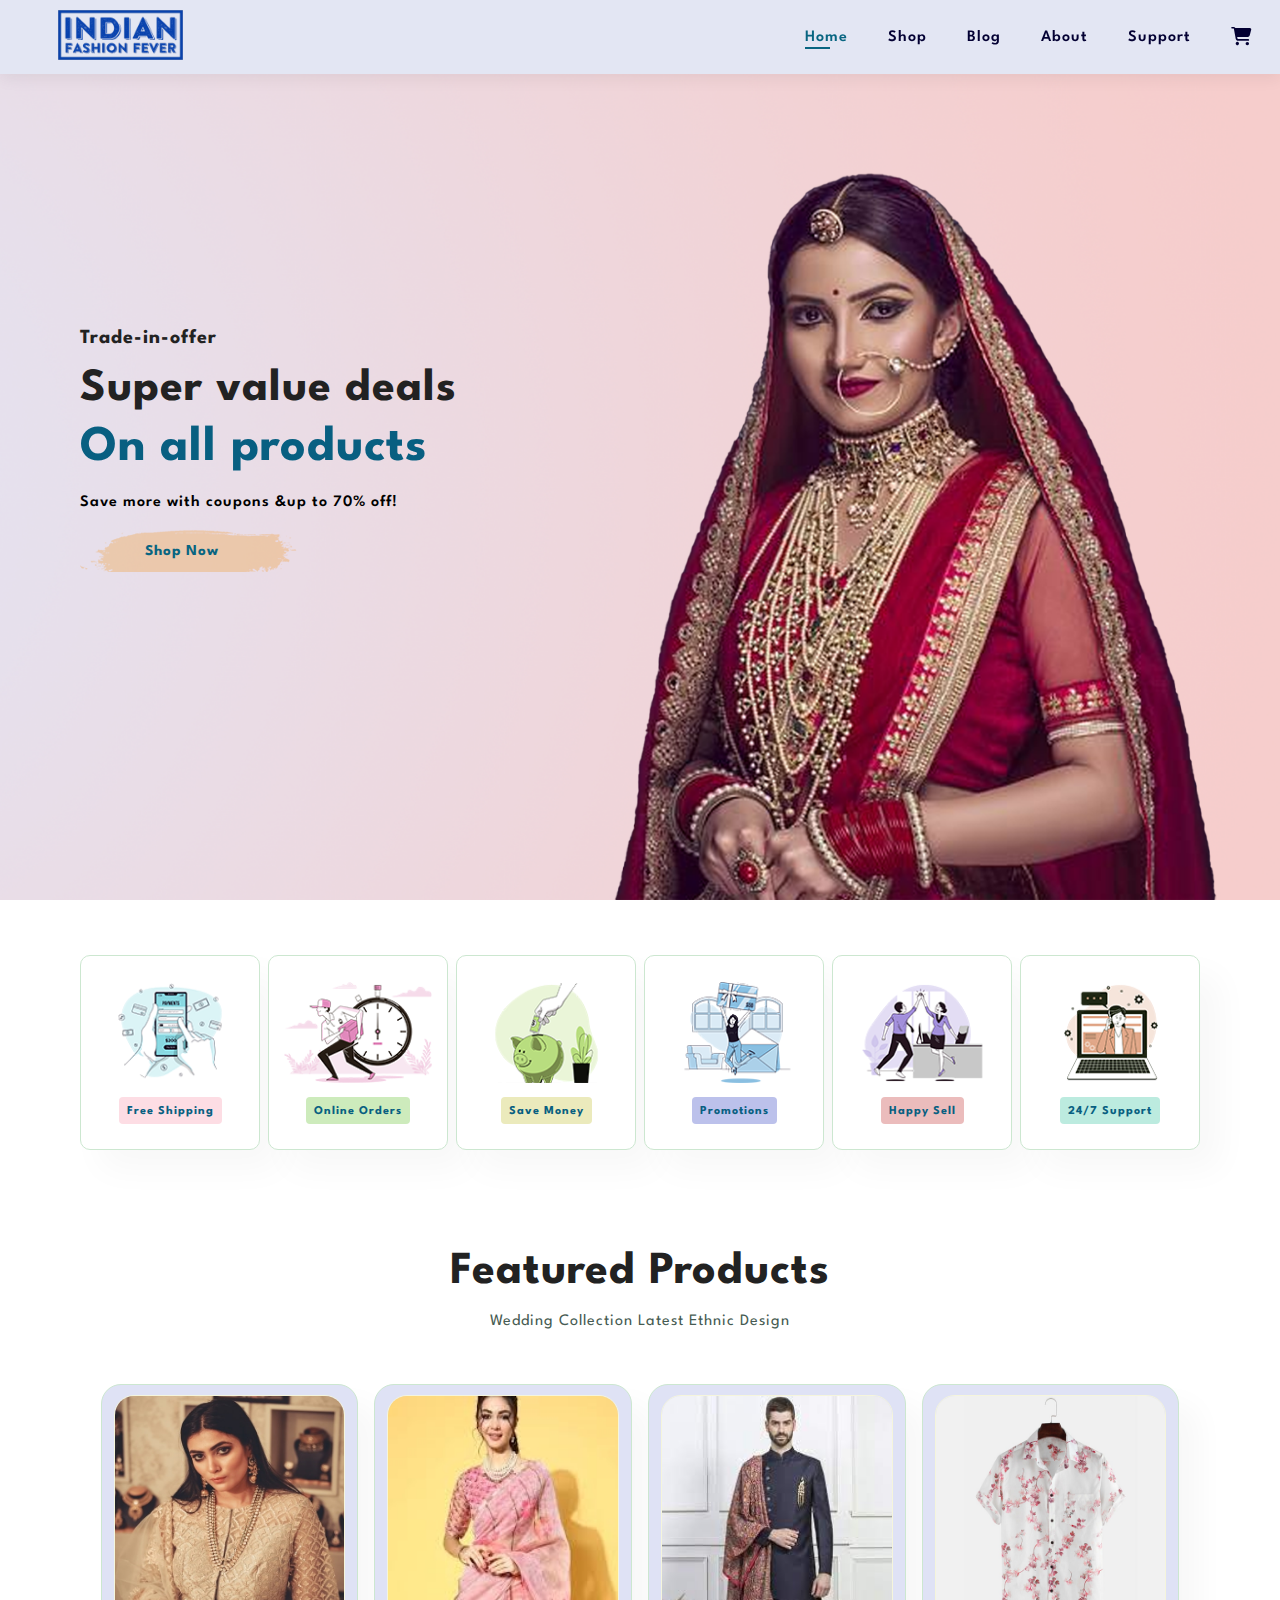
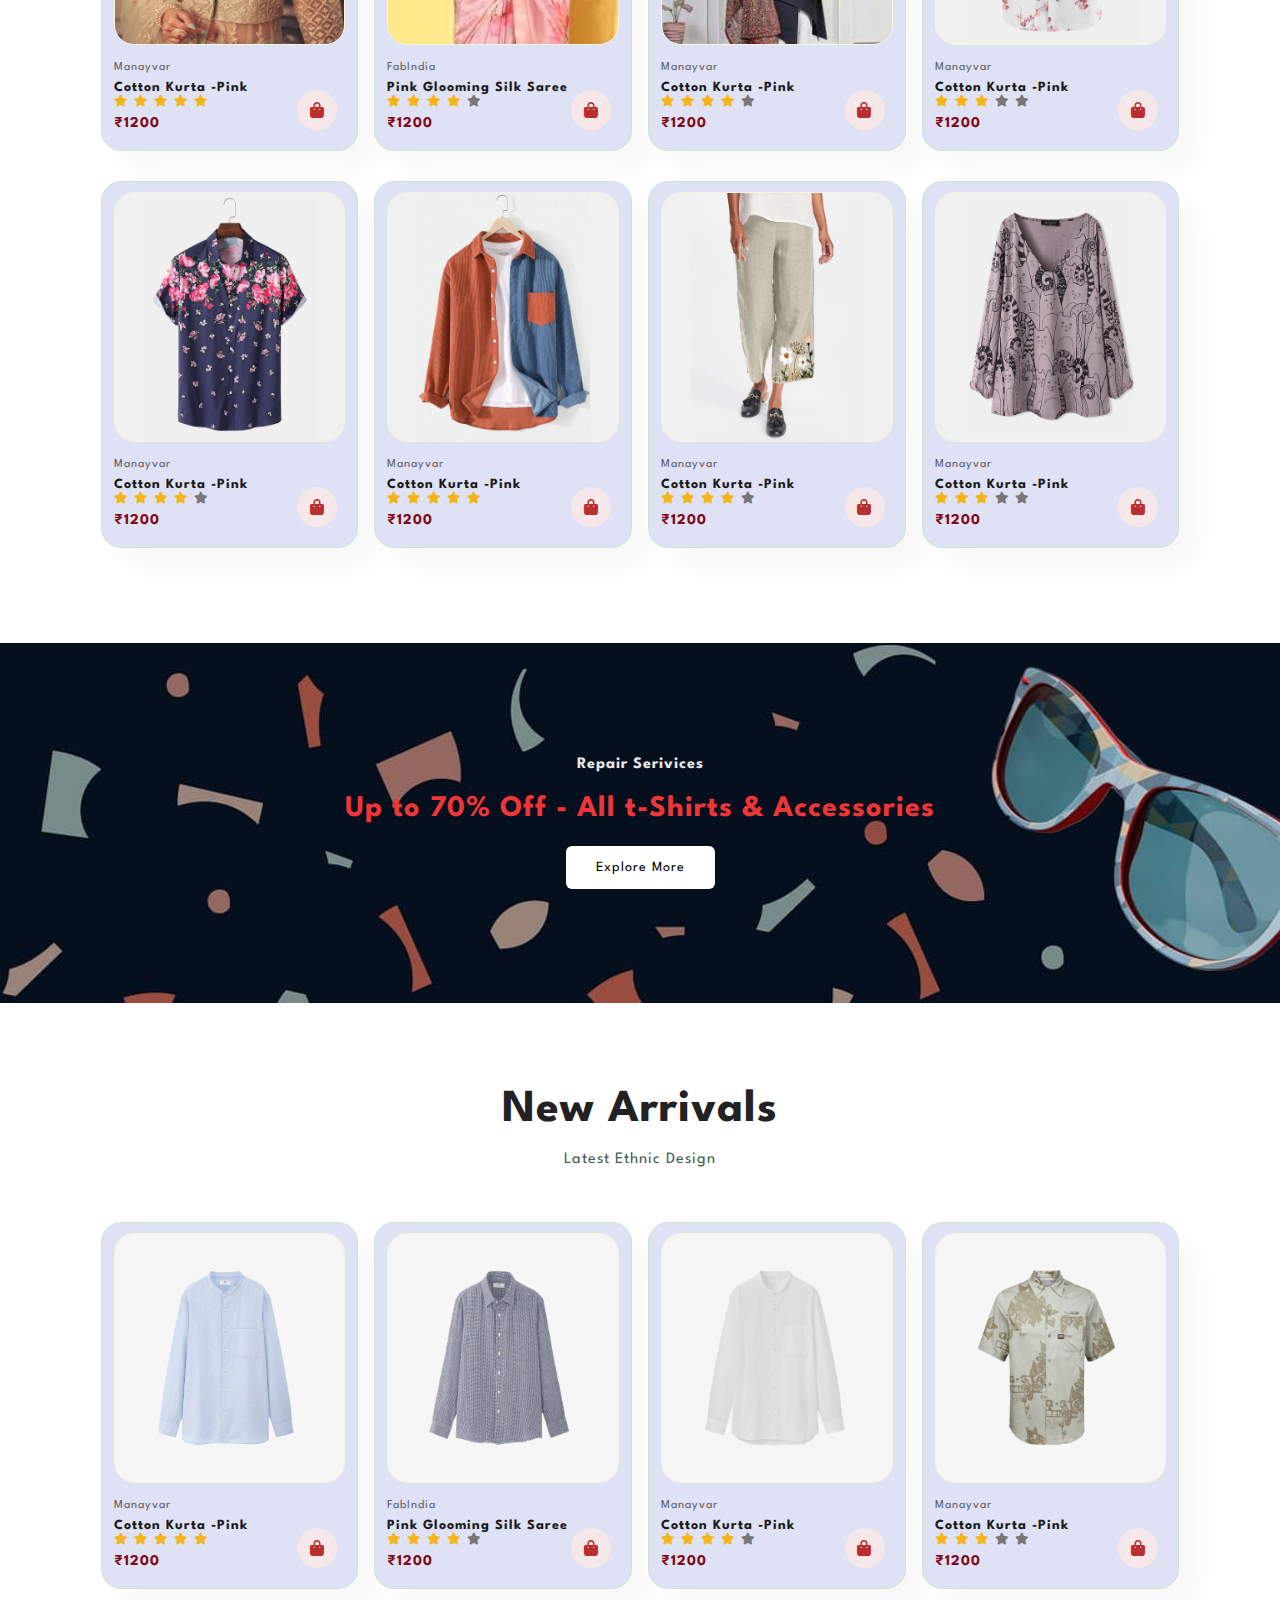
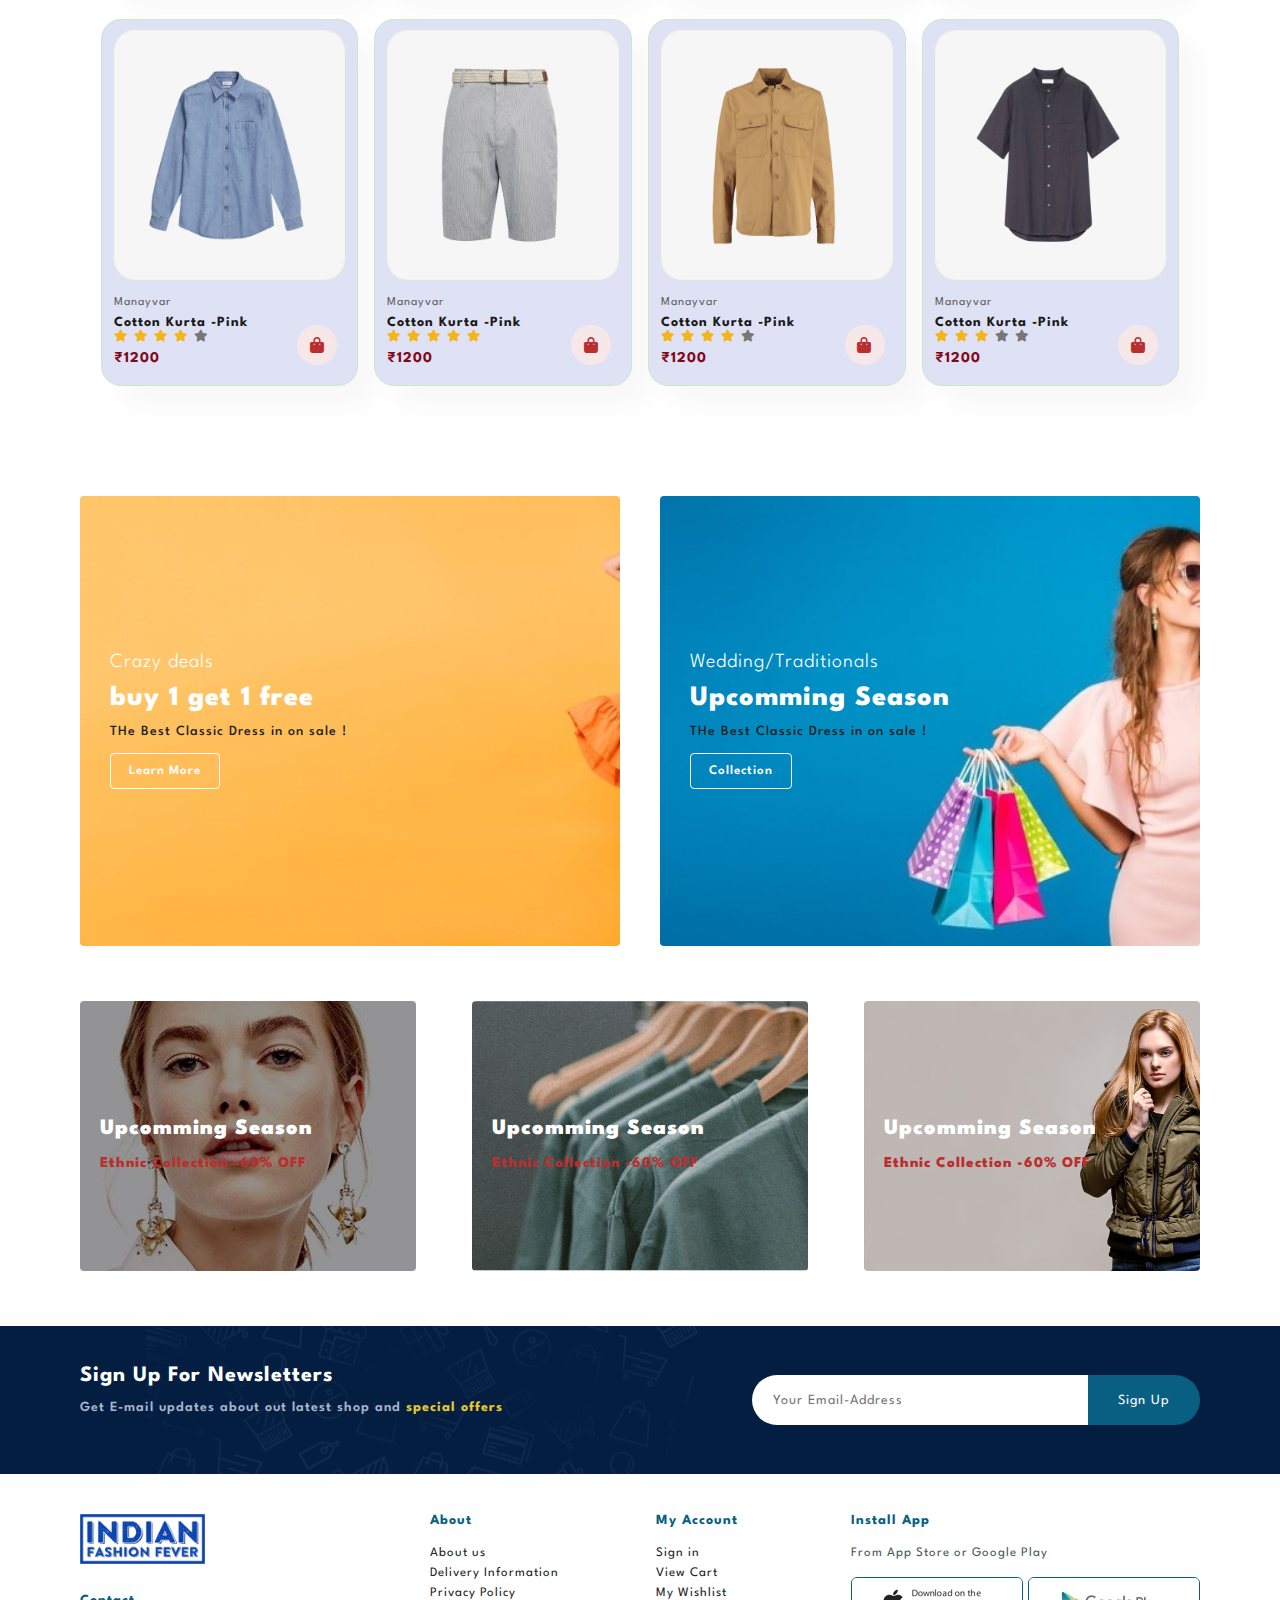
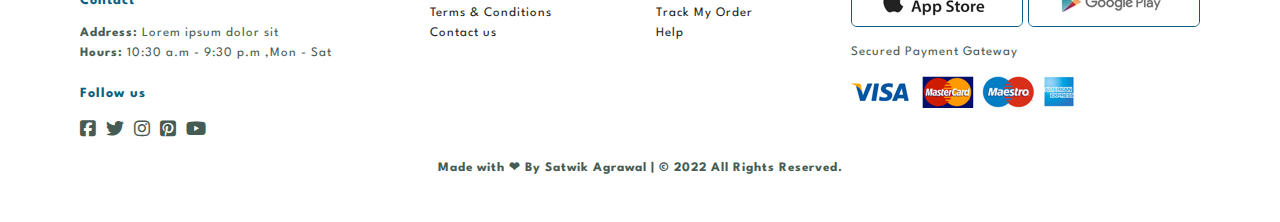
<file: index.html>
<!DOCTYPE html>
<html lang="en">

<head>
    <meta charset="UTF-8">
    <meta http-equiv="X-UA-Compatible" content="IE=edge">
    <meta name="viewport" content="width=device-width, initial-scale=1.0">
    <title>IFF | INDIAN FASHION FEVER E-COMMERCE</title>
    <link rel="stylesheet" href="https://cdnjs.cloudflare.com/ajax/libs/font-awesome/6.1.1/css/all.min.css" />
    <link rel="shortcut icon" type="image" href="img/IFF.png">
    <link rel="stylesheet" href="style.css">
</head>

<body>
    <!-- navbar/header section -->
    <section id="header">
        <a href=""><img src="img/logo.png" class="logo" alt=""></a>

        <div>
            <ul id="navbar">
                <li><a class="active" href="index.html">Home</a></li>
                <li><a href="shop.html">Shop</a></li>
                <li><a href="blog.html">Blog</a></li>
                <li><a href="about.html">About</a></li>
                <li><a href="contact.html">Support</a></li>
                <li id="lg-bag"><a href="cart.html"><i class="fa-solid fa-cart-shopping"></i></a></li>
                <a id="close"><i class="fa fa-times"></i></a>
            </ul>
        </div>
        <div id="toggler">
            <a href="cart.html"><i class="fa-solid fa-cart-shopping"></i></a>
            <i id="bar" class="fas fa-outdent"></i>

        </div>
    </section>

    <!-- first section content -->
    <section id="hero">
        <h4>Trade-in-offer</h4>
        <h2>Super value deals</h2>
        <h1>On all products</h1>
        <p>Save more with coupons &up to 70% off! </p>
        <button>Shop Now</button>
    </section>

    <section id="feature" class="section-p1">
        <div class="fe-box">
            <img src="img/features/f1.png" alt="">
            <h6>Free Shipping</h6>
        </div>
        <div class="fe-box">
            <img src="img/features/f2.png" alt="">
            <h6>Online Orders</h6>
        </div>

        <div class="fe-box">
            <img src="img/features/f3.png" alt="">
            <h6>Save Money</h6>
        </div>

        <div class="fe-box">
            <img src="img/features/f4.png" alt="">
            <h6>Promotions</h6>
        </div>
        <div class="fe-box">
            <img src="img/features/f5.png" alt="">
            <h6>Happy Sell</h6>
        </div>

        <div class="fe-box">
            <img src="img/features/f6.png" alt="">
            <h6>24/7 Support</h6>
        </div>
    </section>

    <section id="product1" class="section-p1">
        <h2>Featured Products</h2>
        <p>Wedding Collection Latest Ethnic Design</p>
        <div class="pro-container">
            <div class="pro">
                <img src="img/products/f1.jpg" alt="" onclick="window.location.href='singleproduct.html'">
                <div class="des">
                    <span>Manayvar</span>
                    <h5>Cotton Kurta -Pink</h5>
                    <div class="rating">
                        <i class="fas fa-star mark"></i>
                        <i class="fas fa-star mark"></i>
                        <i class="fas fa-star mark"></i>
                        <i class="fas fa-star mark"></i>
                        <i class="fas fa-star mark"></i>
                    </div>
                    <h4>&#8377;1200</h4>
                </div>
                <a href=""><i class="fa fa-bag-shopping cart"></i></a>
            </div>
            <div class="pro">
                <img src="img/products/f2.jpg" alt="">
                <div class="des">
                    <span>FabIndia</span>
                    <h5>Pink Glooming Silk Saree</h5>
                    <div class="rating">
                        <i class="fas fa-star mark"></i>
                        <i class="fas fa-star mark"></i>
                        <i class="fas fa-star mark"></i>
                        <i class="fas fa-star mark"></i>
                        <i class="fas fa-star"></i>
                    </div>
                    <h4>&#8377;1200</h4>
                </div>
                <a href=""><i class="fa fa-bag-shopping cart"></i></a>
            </div>
            <div class="pro">
                <img src="img/products/f3.jpg" alt="">
                <div class="des">
                    <span>Manayvar</span>
                    <h5>Cotton Kurta -Pink</h5>
                    <div class="rating">
                        <i class="fas fa-star mark"></i>
                        <i class="fas fa-star mark"></i>
                        <i class="fas fa-star mark"></i>
                        <i class="fas fa-star mark"></i>
                        <i class="fas fa-star"></i>
                    </div>
                    <h4>&#8377;1200</h4>
                </div>
                <a href=""><i class="fa fa-bag-shopping cart"></i></a>
            </div>
            <div class="pro">
                <img src="img/products/f4.jpg" alt="">
                <div class="des">
                    <span>Manayvar</span>
                    <h5>Cotton Kurta -Pink</h5>
                    <div class="rating">
                        <i class="fas fa-star mark"></i>
                        <i class="fas fa-star mark"></i>
                        <i class="fas fa-star mark"></i>
                        <i class="fas fa-star"></i>
                        <i class="fas fa-star"></i>
                    </div>
                    <h4>&#8377;1200</h4>
                </div>
                <a href=""><i class="fa fa-bag-shopping cart"></i></a>
            </div>
            <div class="pro">
                <img src="img/products/f5.jpg" alt="">
                <div class="des">
                    <span>Manayvar</span>
                    <h5>Cotton Kurta -Pink</h5>
                    <div class="rating">
                        <i class="fas fa-star mark"></i>
                        <i class="fas fa-star mark"></i>
                        <i class="fas fa-star mark"></i>
                        <i class="fas fa-star mark"></i>
                        <i class="fas fa-star"></i>
                    </div>
                    <h4>&#8377;1200</h4>
                </div>
                <a href=""><i class="fa fa-bag-shopping cart"></i></a>
            </div>
            <div class="pro">
                <img src="img/products/f6.jpg" alt="">
                <div class="des">
                    <span>Manayvar</span>
                    <h5>Cotton Kurta -Pink</h5>
                    <div class="rating">
                        <i class="fas fa-star mark"></i>
                        <i class="fas fa-star mark"></i>
                        <i class="fas fa-star mark"></i>
                        <i class="fas fa-star mark"></i>
                        <i class="fas fa-star mark"></i>
                    </div>
                    <h4>&#8377;1200</h4>
                </div>
                <a href=""><i class="fa fa-bag-shopping cart"></i></a>
            </div>
            <div class="pro">
                <img src="img/products/f7.jpg" alt="">
                <div class="des">
                    <span>Manayvar</span>
                    <h5>Cotton Kurta -Pink</h5>
                    <div class="rating">
                        <i class="fas fa-star mark"></i>
                        <i class="fas fa-star mark"></i>
                        <i class="fas fa-star mark"></i>
                        <i class="fas fa-star mark"></i>
                        <i class="fas fa-star"></i>
                    </div>
                    <h4>&#8377;1200</h4>
                </div>
                <a href=""><i class="fa fa-bag-shopping cart"></i></a>
            </div>
            <div class="pro">
                <img src="img/products/f8.jpg" alt="">
                <div class="des">
                    <span>Manayvar</span>
                    <h5>Cotton Kurta -Pink</h5>
                    <div class="rating">
                        <i class="fas fa-star  mark"></i>
                        <i class="fas fa-star mark"></i>
                        <i class="fas fa-star mark"></i>
                        <i class="fas fa-star"></i>
                        <i class="fas fa-star"></i>
                    </div>
                    <h4>&#8377;1200</h4>
                </div>
                <a href=""><i class="fa fa-bag-shopping cart"></i></a>
            </div>
        </div>
    </section>

    <section id="banner" class="section-m1">
        <h4>Repair Serivices</h4>
        <h2>Up to <span>70% Off</span> - All t-Shirts & Accessories</h2>
        <button class="normal">Explore More</button>
    </section>

    <section id="product1" class="section-p1">
        <h2>New Arrivals</h2>
        <p>Latest Ethnic Design</p>
        <div class="pro-container">
            <div class="pro">
                <img src="img/products/n1.jpg" alt="">
                <div class="des">
                    <span>Manayvar</span>
                    <h5>Cotton Kurta -Pink</h5>
                    <div class="rating">
                        <i class="fas fa-star mark"></i>
                        <i class="fas fa-star mark"></i>
                        <i class="fas fa-star mark"></i>
                        <i class="fas fa-star mark"></i>
                        <i class="fas fa-star mark"></i>
                    </div>
                    <h4>&#8377;1200</h4>
                </div>
                <a href=""><i class="fa fa-bag-shopping cart"></i></a>
            </div>
            <div class="pro">
                <img src="img/products/n2.jpg" alt="">
                <div class="des">
                    <span>FabIndia</span>
                    <h5>Pink Glooming Silk Saree</h5>
                    <div class="rating">
                        <i class="fas fa-star mark"></i>
                        <i class="fas fa-star mark"></i>
                        <i class="fas fa-star mark"></i>
                        <i class="fas fa-star mark"></i>
                        <i class="fas fa-star"></i>
                    </div>
                    <h4>&#8377;1200</h4>
                </div>
                <a href=""><i class="fa fa-bag-shopping cart"></i></a>
            </div>
            <div class="pro">
                <img src="img/products/n3.jpg" alt="">
                <div class="des">
                    <span>Manayvar</span>
                    <h5>Cotton Kurta -Pink</h5>
                    <div class="rating">
                        <i class="fas fa-star mark"></i>
                        <i class="fas fa-star mark"></i>
                        <i class="fas fa-star mark"></i>
                        <i class="fas fa-star mark"></i>
                        <i class="fas fa-star"></i>
                    </div>
                    <h4>&#8377;1200</h4>
                </div>
                <a href=""><i class="fa fa-bag-shopping cart"></i></a>
            </div>
            <div class="pro">
                <img src="img/products/n4.jpg" alt="">
                <div class="des">
                    <span>Manayvar</span>
                    <h5>Cotton Kurta -Pink</h5>
                    <div class="rating">
                        <i class="fas fa-star mark"></i>
                        <i class="fas fa-star mark"></i>
                        <i class="fas fa-star mark"></i>
                        <i class="fas fa-star"></i>
                        <i class="fas fa-star"></i>
                    </div>
                    <h4>&#8377;1200</h4>
                </div>
                <a href=""><i class="fa fa-bag-shopping cart"></i></a>
            </div>
            <div class="pro">
                <img src="img/products/n5.jpg" alt="">
                <div class="des">
                    <span>Manayvar</span>
                    <h5>Cotton Kurta -Pink</h5>
                    <div class="rating">
                        <i class="fas fa-star mark"></i>
                        <i class="fas fa-star mark"></i>
                        <i class="fas fa-star mark"></i>
                        <i class="fas fa-star mark"></i>
                        <i class="fas fa-star"></i>
                    </div>
                    <h4>&#8377;1200</h4>
                </div>
                <a href=""><i class="fa fa-bag-shopping cart"></i></a>
            </div>
            <div class="pro">
                <img src="img/products/n6.jpg" alt="">
                <div class="des">
                    <span>Manayvar</span>
                    <h5>Cotton Kurta -Pink</h5>
                    <div class="rating">
                        <i class="fas fa-star mark"></i>
                        <i class="fas fa-star mark"></i>
                        <i class="fas fa-star mark"></i>
                        <i class="fas fa-star mark"></i>
                        <i class="fas fa-star mark"></i>
                    </div>
                    <h4>&#8377;1200</h4>
                </div>
                <a href=""><i class="fa fa-bag-shopping cart"></i></a>
            </div>
            <div class="pro">
                <img src="img/products/n7.jpg" alt="">
                <div class="des">
                    <span>Manayvar</span>
                    <h5>Cotton Kurta -Pink</h5>
                    <div class="rating">
                        <i class="fas fa-star mark"></i>
                        <i class="fas fa-star mark"></i>
                        <i class="fas fa-star mark"></i>
                        <i class="fas fa-star mark"></i>
                        <i class="fas fa-star"></i>
                    </div>
                    <h4>&#8377;1200</h4>
                </div>
                <a href=""><i class="fa fa-bag-shopping cart"></i></a>
            </div>
            <div class="pro">
                <img src="img/products/n8.jpg" alt="">
                <div class="des">
                    <span>Manayvar</span>
                    <h5>Cotton Kurta -Pink</h5>
                    <div class="rating">
                        <i class="fas fa-star  mark"></i>
                        <i class="fas fa-star mark"></i>
                        <i class="fas fa-star mark"></i>
                        <i class="fas fa-star"></i>
                        <i class="fas fa-star"></i>
                    </div>
                    <h4>&#8377;1200</h4>
                </div>
                <a href=""><i class="fa fa-bag-shopping cart"></i></a>
            </div>
        </div>
    </section>

    <section id="sm-banner" class="section-p1">
        <div class="banner-box">
            <h4>Crazy deals</h4>
            <h2>buy 1 get 1 free</h2>
            <span>THe Best Classic Dress in on sale !</span>
            <button class="white">Learn More</button>
        </div>
        <div class="banner-box ban2">
            <h4>Wedding/Traditionals</h4>
            <h2>Upcomming Season</h2>
            <span>THe Best Classic Dress in on sale !</span>
            <button class="white">Collection</button>
        </div>
    </section>

    <section id="banner3">
        <div class="banner-box">
            <h2>Upcomming Season</h2>
            <h3>Ethnic Collection -60% OFF</h3>
        </div>
        <div class="banner-box ban2">
            <h2>Upcomming Season</h2>
            <h3>Ethnic Collection -60% OFF</h3>
        </div>
        <div class="banner-box ban3">
            <h2>Upcomming Season</h2>
            <h3>Ethnic Collection -60% OFF</h3>
        </div>
    </section>


    <section id="newsletter" class="section-p1 section-m1">
        <div class="newstext">
            <h4>Sign Up For Newsletters</h4>
            <p>Get E-mail updates about out latest shop and <span>special offers</span></p>
        </div>
        <div class="newsform">
            <form action="">
                <input type="email" placeholder="Your Email-Address" id="forminput">
                <button class="normal">Sign Up</button>
            </form>
        </div>
    </section>

    <footer class="section-p1">
        <div class="col">
            <img src="img/logo.png" class="logo" alt="" height="50px">
            <h4>Contact</h4>
            <p><strong>Address:</strong> Lorem ipsum dolor sit</p>
            <p><strong>Hours:</strong> 10:30 a.m - 9:30 p.m ,Mon - Sat</p>
            <div class="follow">
                <h4>Follow us</h4>
                <div class="icons">
                    <a href=""><i class="fab fa-facebook-square"></i></a>
                    <a href=""><i class="fab fa-twitter"></i></a>
                    <a href=""><i class="fab fa-instagram"></i></a>
                    <a href=""><i class="fab fa-pinterest-square"></i></a>
                    <a href=""><i class="fab fa-youtube"></i></a>
                </div>
            </div>
        </div>
        <div class="col">
            <h4>About</h4>
            <a href="">About us</a>
            <a href="">Delivery Information</a>
            <a href="">Privacy Policy</a>
            <a href="">Terms & Conditions</a>
            <a href="">Contact us</a>
        </div>
        <div class="col">
            <h4>My Account</h4>
            <a href="">Sign in</a>
            <a href="">View Cart</a>
            <a href="">My Wishlist</a>
            <a href="">Track My Order</a>
            <a href="">Help</a>
        </div>

        <div class="col install">
            <h4>Install App</h4>
            <p>From App Store or Google Play</p>
            <div class="row">
                <img src="img/pay/app.jpg" alt="">
                <img src="img/pay/play.jpg" alt="">
            </div>
            <p>Secured Payment Gateway</p>
            <img src="img/pay/pay.png" alt="">
        </div>

        <div class="copyright">
            <p>Made with &#10084; By Satwik Agrawal | &#169; 2022 All Rights Reserved.</p>
        </div>
    </footer>

    <script src="script.js"></script>
</body>

</html>
</file>
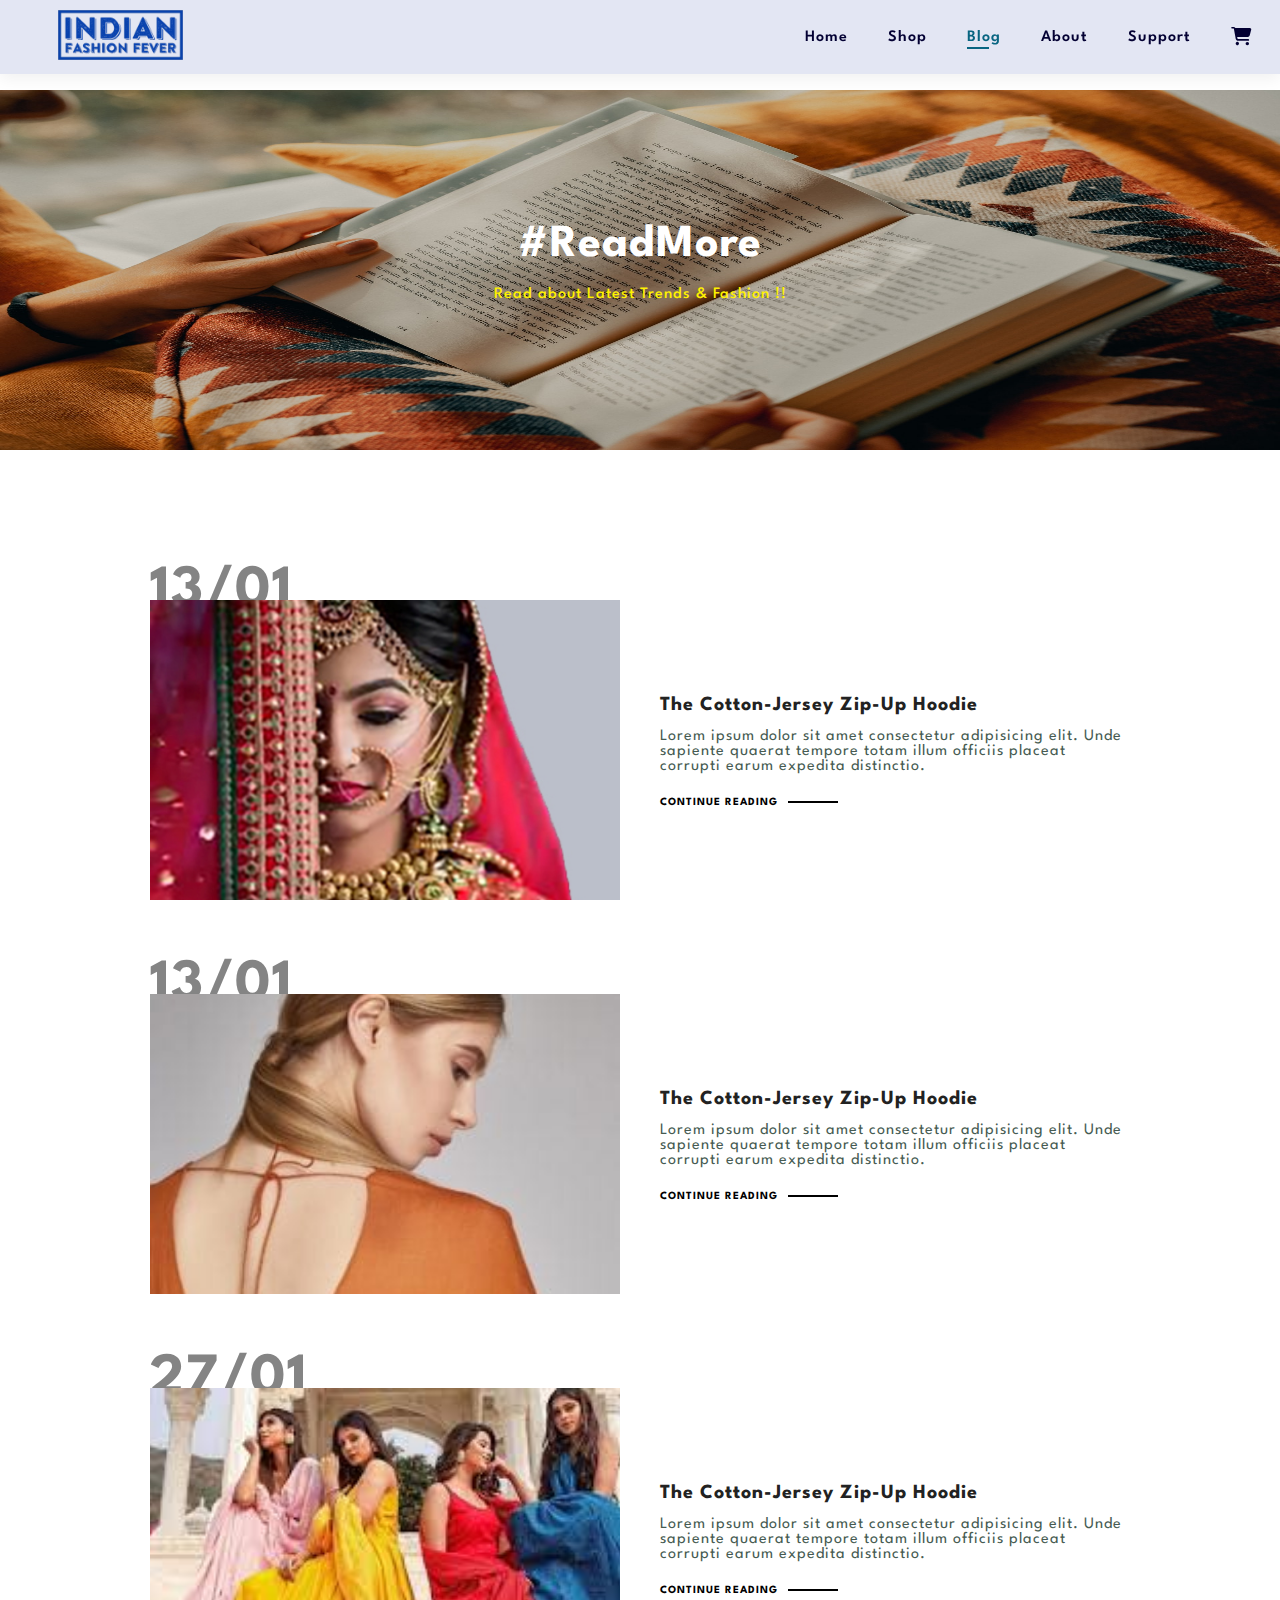
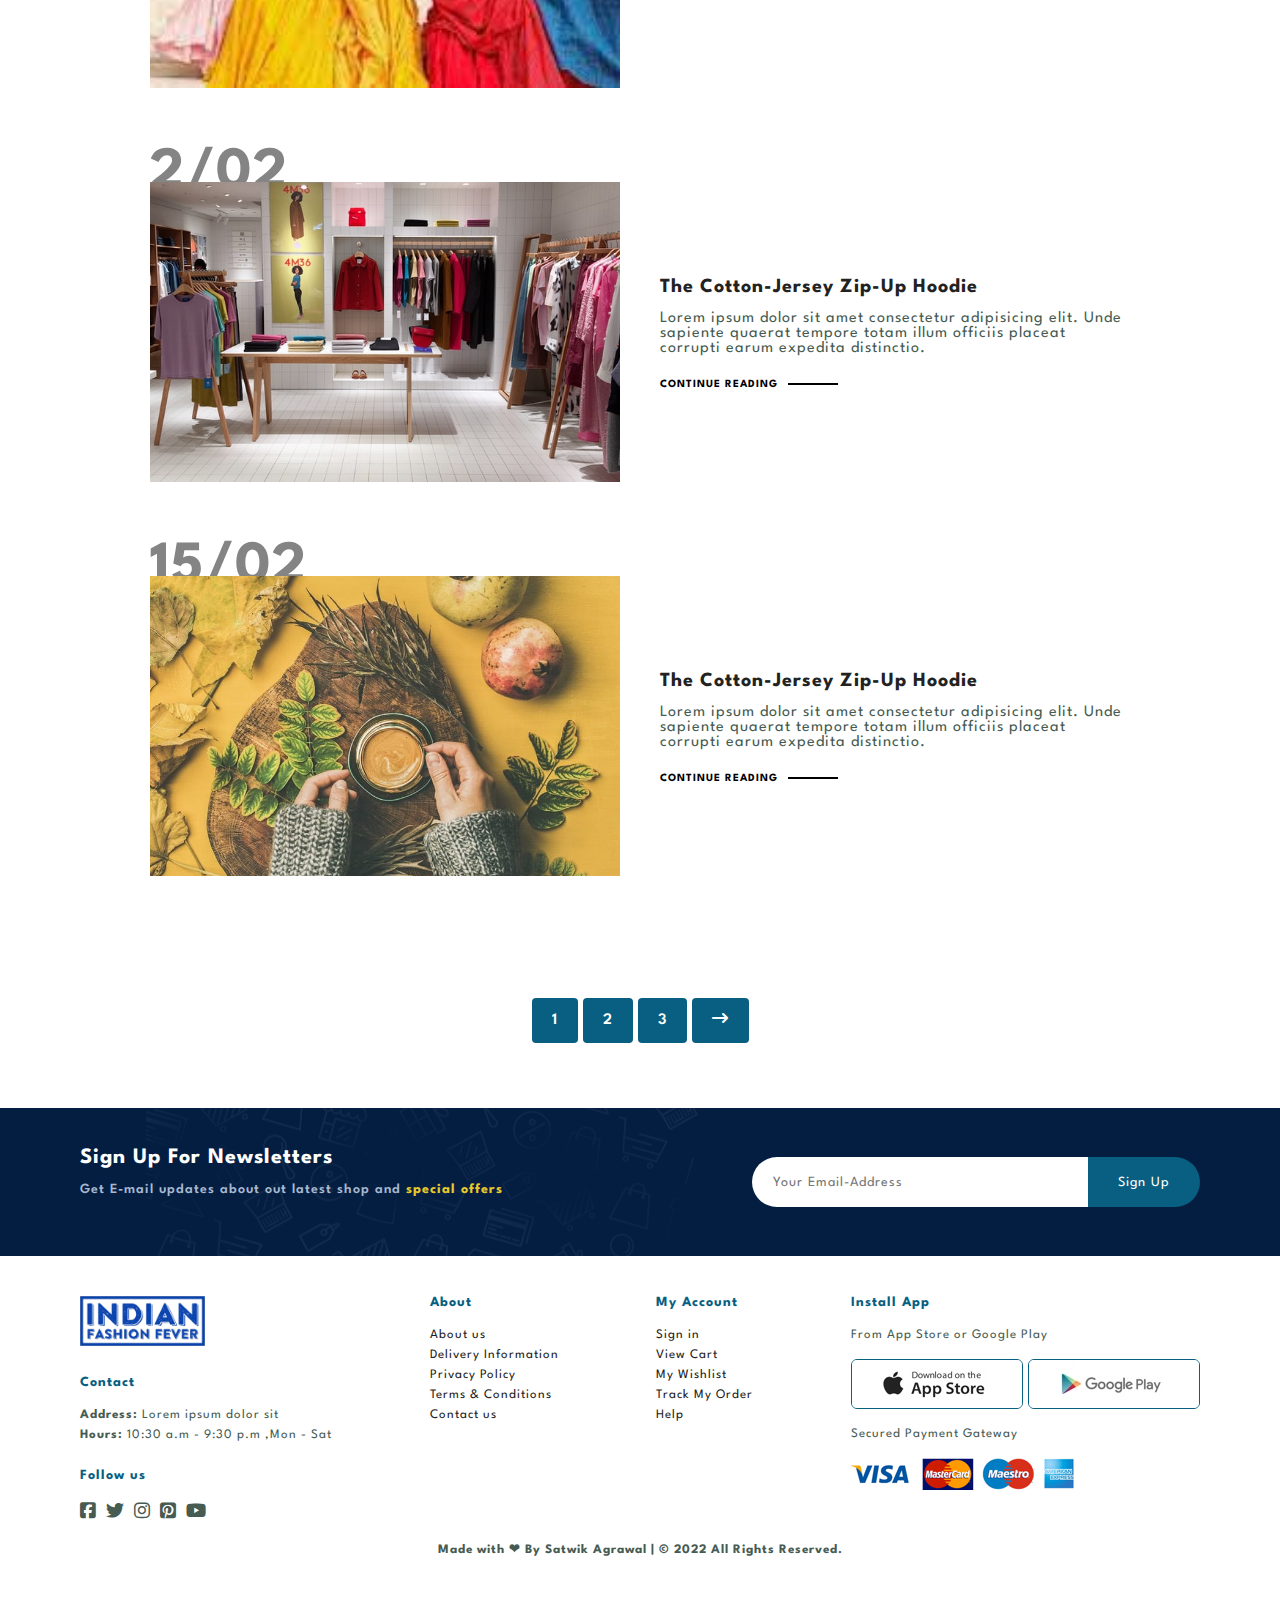
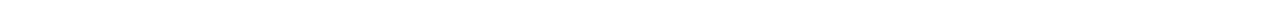
<file: blog.html>
<!DOCTYPE html>
<html lang="en">

<head>
    <meta charset="UTF-8">
    <meta http-equiv="X-UA-Compatible" content="IE=edge">
    <meta name="viewport" content="width=device-width, initial-scale=1.0">
    <title>IFF | INDIAN FASHION FEVER E-COMMERCE</title>
    <link rel="stylesheet" href="https://cdnjs.cloudflare.com/ajax/libs/font-awesome/6.1.1/css/all.min.css" />
    <link rel="shortcut icon" type="image" href="img/IFF.png">
    <link rel="stylesheet" href="style.css">
</head>

<body>
    <!-- navbar/header section -->
    <section id="header">
        <a href=""><img src="img/logo.png" class="logo" alt=""></a>

        <div>
            <ul id="navbar">
                <li><a href="index.html">Home</a></li>
                <li><a href="shop.html">Shop</a></li>
                <li><a class="active" href="blog.html">Blog</a></li>
                <li><a href="about.html">About</a></li>
                <li><a href="support.html">Support</a></li>
                <li id="lg-bag"><a href="cart.html"><i class="fa-solid fa-cart-shopping"></i></a></li>
                <a id="close"><i class="fa fa-times"></i></a>
            </ul>
        </div>
        <div id="toggler">
            <a href="cart.html"><i class="fa-solid fa-cart-shopping"></i></a>
            <i id="bar" class="fas fa-outdent"></i>

        </div>
    </section>

    <!-- first section content -->
    <section class="page-header blog-header">
        <h2>#ReadMore</h2>
        <p>Read about Latest Trends & Fashion !!</p>
    </section>

    <section id="blog">
        <div class="blog-box">
            <div class="blog-img">
                <img src="img/blog/b1.jpg" alt="">
            </div>
            <div class="blog-details">
                <h4>The Cotton-Jersey Zip-Up Hoodie</h4>
                <p>Lorem ipsum dolor sit amet consectetur adipisicing elit. Unde sapiente quaerat tempore totam illum
                    officiis placeat corrupti earum expedita distinctio.</p>
                <a href="#">CONTINUE READING</a>

            </div>
            <h1>13/01</h1>
        </div>
        <div class="blog-box">
            <div class="blog-img">
                <img src="img/blog/b7.jpg" alt="">
            </div>
            <div class="blog-details">
                <h4>The Cotton-Jersey Zip-Up Hoodie</h4>
                <p>Lorem ipsum dolor sit amet consectetur adipisicing elit. Unde sapiente quaerat tempore totam illum
                    officiis placeat corrupti earum expedita distinctio.</p>
                <a href="#">CONTINUE READING</a>

            </div>
            <h1>13/01</h1>
        </div>
        <div class="blog-box">
            <div class="blog-img">
                <img src="img/blog/b2.jpg" alt="">
            </div>
            <div class="blog-details">
                <h4>The Cotton-Jersey Zip-Up Hoodie</h4>
                <p>Lorem ipsum dolor sit amet consectetur adipisicing elit. Unde sapiente quaerat tempore totam illum
                    officiis placeat corrupti earum expedita distinctio.</p>
                <a href="#">CONTINUE READING</a>

            </div>
            <h1>27/01</h1>
        </div>
        <div class="blog-box">
            <div class="blog-img">
                <img src="img/blog/b3.jpg" alt="">
            </div>
            <div class="blog-details">
                <h4>The Cotton-Jersey Zip-Up Hoodie</h4>
                <p>Lorem ipsum dolor sit amet consectetur adipisicing elit. Unde sapiente quaerat tempore totam illum
                    officiis placeat corrupti earum expedita distinctio.</p>
                <a href="#">CONTINUE READING</a>

            </div>
            <h1>2/02</h1>
        </div>
        <div class="blog-box">
            <div class="blog-img">
                <img src="img/blog/b6.jpg" alt="">
            </div>
            <div class="blog-details">
                <h4>The Cotton-Jersey Zip-Up Hoodie</h4>
                <p>Lorem ipsum dolor sit amet consectetur adipisicing elit. Unde sapiente quaerat tempore totam illum
                    officiis placeat corrupti earum expedita distinctio.</p>
                <a href="#">CONTINUE READING</a>

            </div>
            <h1>15/02</h1>
        </div>
    </section>


    <section id="pagination" class="section-p1">
        <a href="#">1</a>
        <a href="#">2</a>
        <a href="#">3</a>
        <a href="#"><i class="fa fa-long-arrow-right"></i> </a>
    </section>




    <section id="newsletter" class="section-p1 section-m1">
        <div class="newstext">
            <h4>Sign Up For Newsletters</h4>
            <p>Get E-mail updates about out latest shop and <span>special offers</span></p>
        </div>
        <div class="newsform">
            <form action="">
                <input type="email" placeholder="Your Email-Address" id="forminput">
                <button class="normal">Sign Up</button>
            </form>
        </div>
    </section>

    <footer class="section-p1">
        <div class="col">
            <img src="img/logo.png" class="logo" alt="" height="50px">
            <h4>Contact</h4>
            <p><strong>Address:</strong> Lorem ipsum dolor sit</p>
            <p><strong>Hours:</strong> 10:30 a.m - 9:30 p.m ,Mon - Sat</p>
            <div class="follow">
                <h4>Follow us</h4>
                <div class="icons">
                    <a href=""><i class="fab fa-facebook-square"></i></a>
                    <a href=""><i class="fab fa-twitter"></i></a>
                    <a href=""><i class="fab fa-instagram"></i></a>
                    <a href=""><i class="fab fa-pinterest-square"></i></a>
                    <a href=""><i class="fab fa-youtube"></i></a>
                </div>
            </div>
        </div>
        <div class="col">
            <h4>About</h4>
            <a href="">About us</a>
            <a href="">Delivery Information</a>
            <a href="">Privacy Policy</a>
            <a href="">Terms & Conditions</a>
            <a href="">Contact us</a>
        </div>
        <div class="col">
            <h4>My Account</h4>
            <a href="">Sign in</a>
            <a href="">View Cart</a>
            <a href="">My Wishlist</a>
            <a href="">Track My Order</a>
            <a href="">Help</a>
        </div>

        <div class="col install">
            <h4>Install App</h4>
            <p>From App Store or Google Play</p>
            <div class="row">
                <img src="img/pay/app.jpg" alt="">
                <img src="img/pay/play.jpg" alt="">
            </div>
            <p>Secured Payment Gateway</p>
            <img src="img/pay/pay.png" alt="">
        </div>

        <div class="copyright">
            <p>Made with &#10084; By Satwik Agrawal | &#169; 2022 All Rights Reserved.</p>
        </div>
    </footer>

    <script src="script.js"></script>
</body>

</html>
</file>
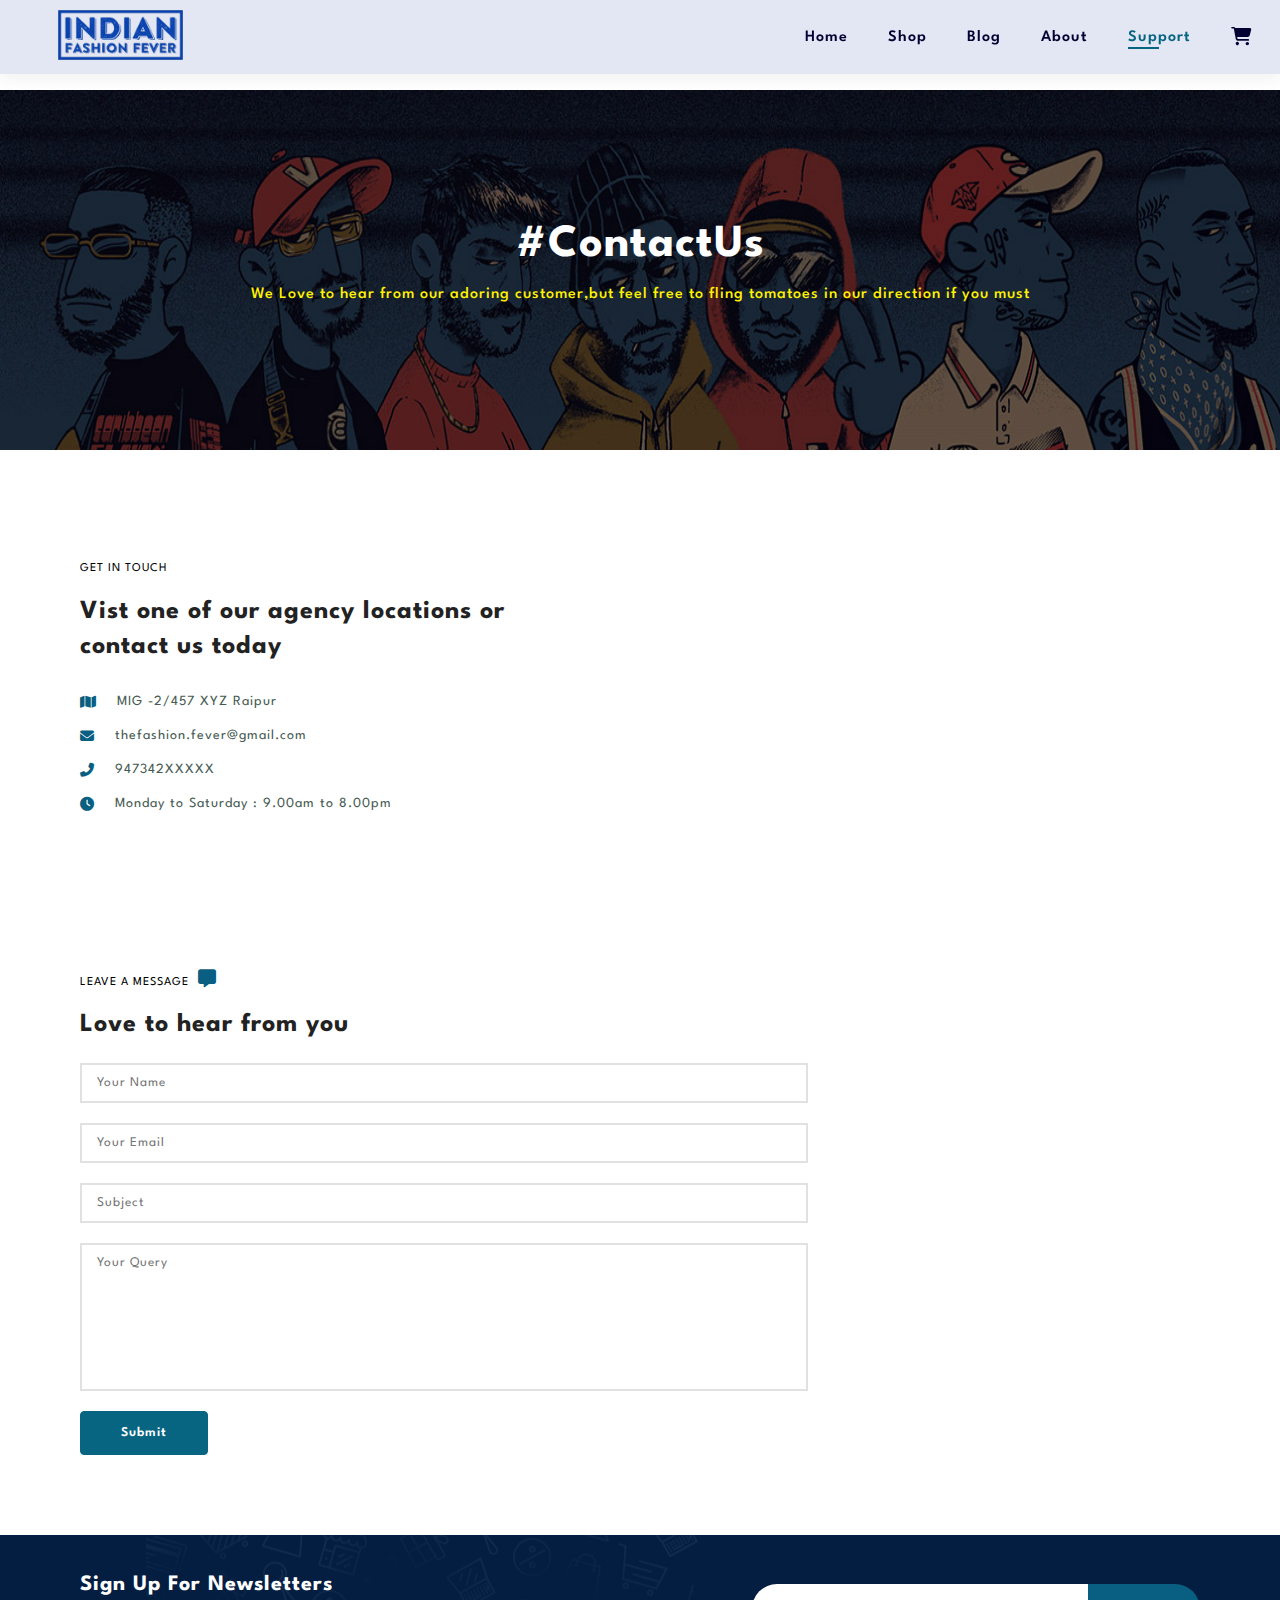
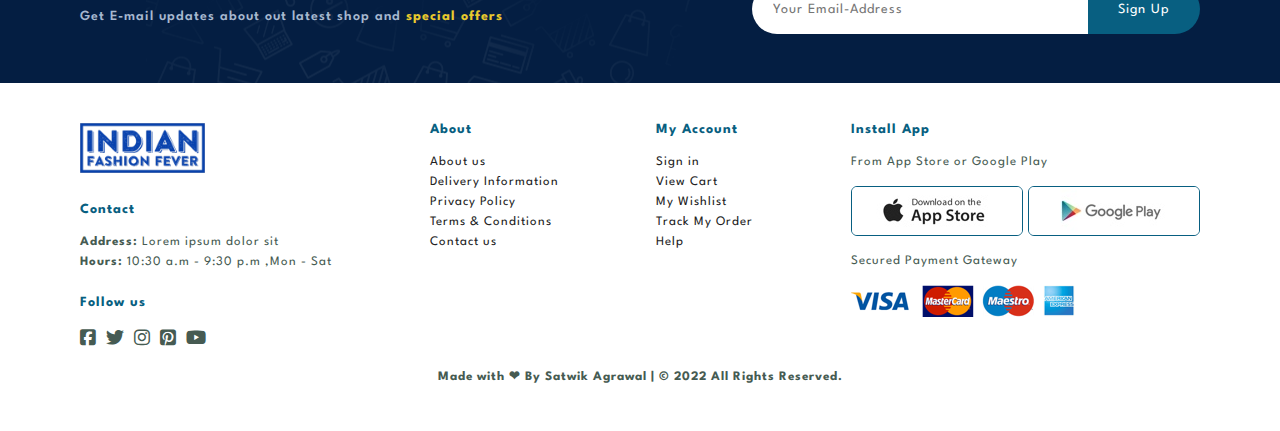
<file: contact.html>
<!DOCTYPE html>
<html lang="en">

<head>
    <meta charset="UTF-8">
    <meta http-equiv="X-UA-Compatible" content="IE=edge">
    <meta name="viewport" content="width=device-width, initial-scale=1.0">
    <title>IFF | INDIAN FASHION FEVER E-COMMERCE</title>
    <link rel="stylesheet" href="https://cdnjs.cloudflare.com/ajax/libs/font-awesome/6.1.1/css/all.min.css" />
    <link rel="shortcut icon" type="image" href="img/IFF.png">
    <link rel="stylesheet" href="style.css">

</head>

<body>
    <!-- navbar/header section -->
    <section id="header">
        <a href=""><img src="img/logo.png" class="logo" alt=""></a>

        <div>
            <ul id="navbar">
                <li><a href="index.html">Home</a></li>
                <li><a href="shop.html">Shop</a></li>
                <li><a href="blog.html">Blog</a></li>
                <li><a href="about.html">About</a></li>
                <li><a href="contact.html" class="active">Support</a></li>
                <li id="lg-bag"><a href="cart.html"><i class="fa-solid fa-cart-shopping"></i></a></li>
                <a id="close"><i class="fa fa-times"></i></a>
            </ul>
        </div>
        <div id="toggler">
            <a href="cart.html"><i class="fa-solid fa-cart-shopping"></i></a>
            <i id="bar" class="fas fa-outdent"></i>

        </div>
    </section>

    <!-- first section content -->
    <section class="page-header contact-header">
        <h2>#ContactUs</h2>
        <p>We Love to hear from our adoring customer,but feel free to fling tomatoes in our direction if you must</p>
    </section>

    <section id="support-details" class="section-p1">
        <div class="details">
            <span>GET IN TOUCH</span>
            <h2>Vist one of our agency locations or contact us today</h2>
            <div>
                <li><i class="fas fa-map"></i>
                    <p>MIG -2/457 XYZ Raipur</p>
                </li>
                <li><i class="fas fa-envelope"></i>
                    <p>thefashion.fever@gmail.com</p>
                </li>
                <li><i class="fa fa-phone-alt"></i>
                    <p>947342XXXXX</p>
                </li>
                <li><i class="fas fa-clock"></i>
                    <p>Monday to Saturday : 9.00am to 8.00pm</p>
                </li>
            </div>
        </div>
        <div class="map">
            <iframe
                src="https://www.google.com/maps/embed?pb=!1m18!1m12!1m3!1d14874.196353975682!2d81.59627432779578!3d21.249721974063796!2m3!1f0!2f0!3f0!3m2!1i1024!2i768!4f13.1!3m3!1m2!1s0x3a28dde213f66723%3A0x21543965c50c43c7!2sNational%20Institute%20of%20Technology(NIT)%2C%20Raipur!5e0!3m2!1sen!2sin!4v1663990835551!5m2!1sen!2sin"
                style="border:0;" allowfullscreen="" loading="lazy"
                referrerpolicy="no-referrer-when-downgrade"></iframe>
        </div>
    </section>


    <section id="form-details" class="section-p1">
        <form id="query-form">
            <span>LEAVE A MESSAGE <i class="fas fa-message"></i></span>
            <h2>Love to hear from you</h2>
            <input type="text" placeholder="Your Name" name="" id="name">
            <input type="email" placeholder="Your Email" name="" id="email">
            <input type="text" placeholder="Subject" name="" id="subject">
            <textarea name="" id="" cols="30" rows="10" placeholder="Your Query" id="query"></textarea>
            <button>Submit</button>
        </form>
    </section>



    <section id="newsletter" class="section-p1 section-m1">
        <div class="newstext">
            <h4>Sign Up For Newsletters</h4>
            <p>Get E-mail updates about out latest shop and <span>special offers</span></p>
        </div>
        <div class="newsform">
            <form action="">
                <input type="email" placeholder="Your Email-Address" id="forminput">
                <button class="normal">Sign Up</button>
            </form>
        </div>
    </section>

    <footer class="section-p1">
        <div class="col">
            <img src="img/logo.png" class="logo" alt="" height="50px">
            <h4>Contact</h4>
            <p><strong>Address:</strong> Lorem ipsum dolor sit</p>
            <p><strong>Hours:</strong> 10:30 a.m - 9:30 p.m ,Mon - Sat</p>
            <div class="follow">
                <h4>Follow us</h4>
                <div class="icons">
                    <a href=""><i class="fab fa-facebook-square"></i></a>
                    <a href=""><i class="fab fa-twitter"></i></a>
                    <a href=""><i class="fab fa-instagram"></i></a>
                    <a href=""><i class="fab fa-pinterest-square"></i></a>
                    <a href=""><i class="fab fa-youtube"></i></a>
                </div>
            </div>
        </div>
        <div class="col">
            <h4>About</h4>
            <a href="">About us</a>
            <a href="">Delivery Information</a>
            <a href="">Privacy Policy</a>
            <a href="">Terms & Conditions</a>
            <a href="">Contact us</a>
        </div>
        <div class="col">
            <h4>My Account</h4>
            <a href="">Sign in</a>
            <a href="">View Cart</a>
            <a href="">My Wishlist</a>
            <a href="">Track My Order</a>
            <a href="">Help</a>
        </div>

        <div class="col install">
            <h4>Install App</h4>
            <p>From App Store or Google Play</p>
            <div class="row">
                <img src="img/pay/app.jpg" alt="">
                <img src="img/pay/play.jpg" alt="">
            </div>
            <p>Secured Payment Gateway</p>
            <img src="img/pay/pay.png" alt="">
        </div>

        <div class="copyright">
            <p>Made with &#10084; By Satwik Agrawal | &#169; 2022 All Rights Reserved.</p>
        </div>
    </footer>

    <script src="script.js"></script>
</body>

</html>
</file>
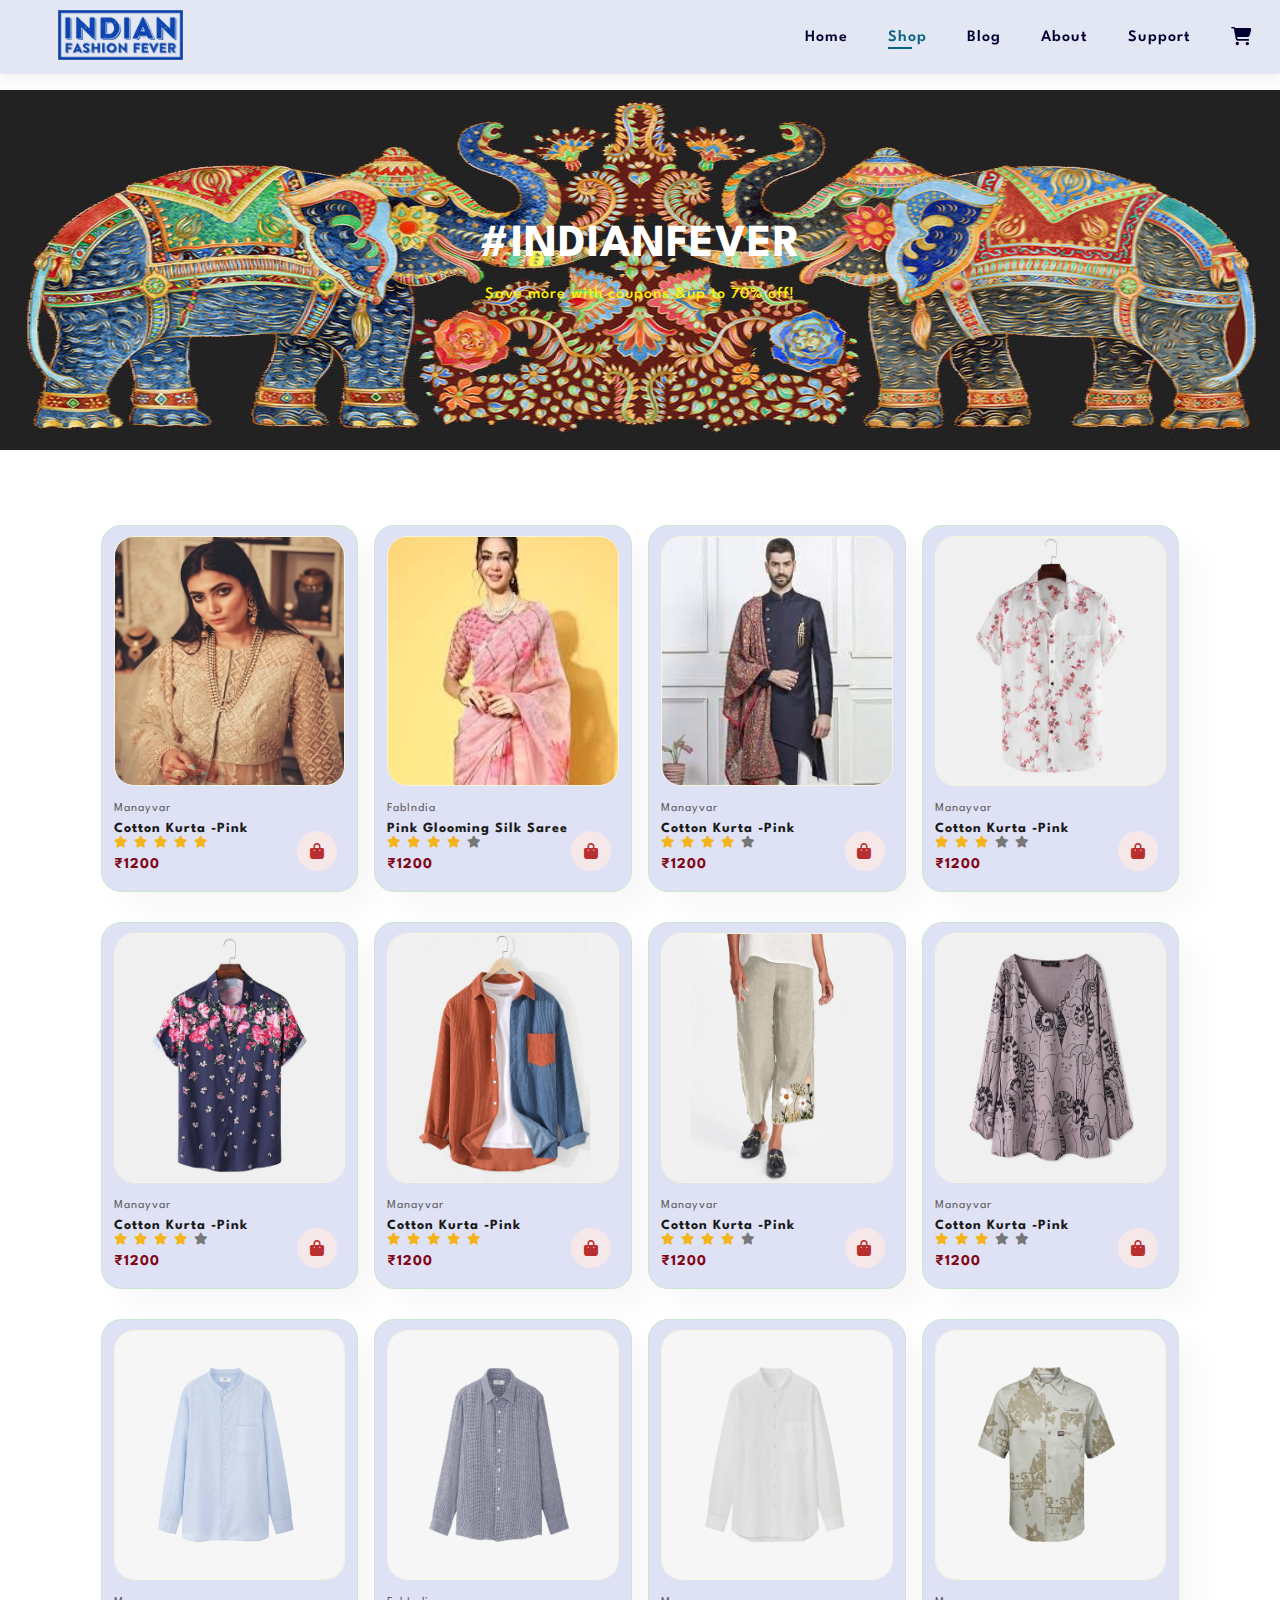
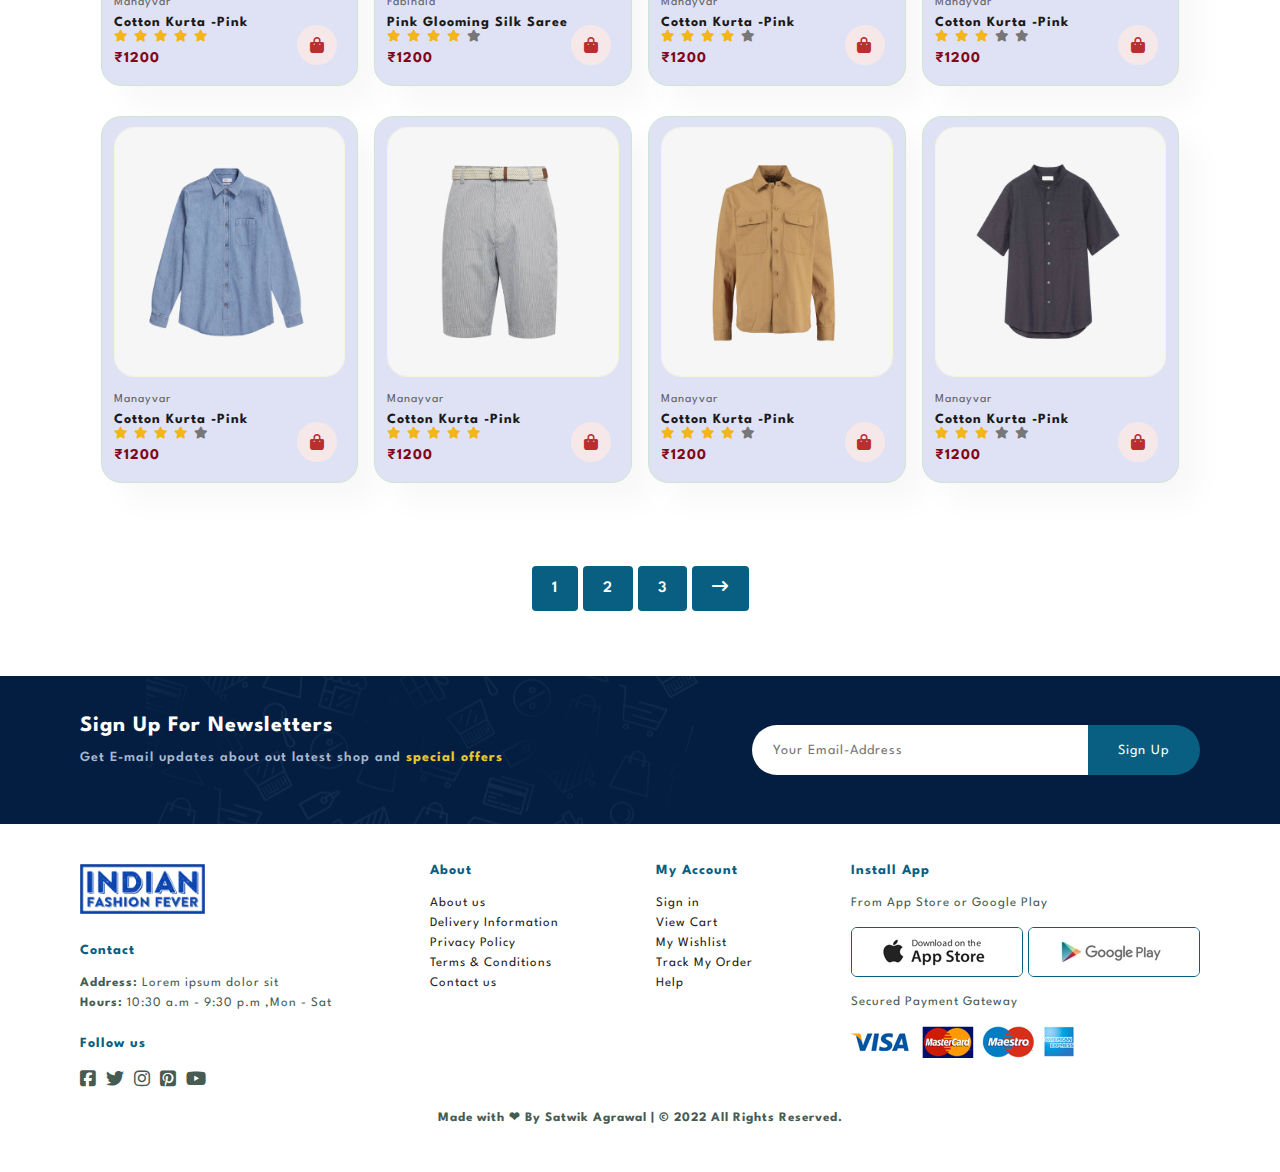
<file: shop.html>
<!DOCTYPE html>
<html lang="en">

<head>
    <meta charset="UTF-8">
    <meta http-equiv="X-UA-Compatible" content="IE=edge">
    <meta name="viewport" content="width=device-width, initial-scale=1.0">
    <title>IFF | INDIAN FASHION FEVER E-COMMERCE</title>
    <link rel="stylesheet" href="https://cdnjs.cloudflare.com/ajax/libs/font-awesome/6.1.1/css/all.min.css" />
    <link rel="shortcut icon" type="image" href="img/IFF.png">
    <link rel="stylesheet" href="style.css">
</head>

<body>
    <!-- navbar/header section -->
    <section id="header">
        <a href=""><img src="img/logo.png" class="logo" alt=""></a>

        <div>
            <ul id="navbar">
                <li><a href="index.html">Home</a></li>
                <li><a class="active" href="shop.html">Shop</a></li>
                <li><a href="blog.html">Blog</a></li>
                <li><a href="about.html">About</a></li>
                <li><a href="contact.html">Support</a></li>
                <li id="lg-bag"><a href="cart.html"><i class="fa-solid fa-cart-shopping"></i></a></li>
                <a id="close"><i class="fa fa-times"></i></a>
            </ul>
        </div>
        <div id="toggler">
            <a href="cart.html"><i class="fa-solid fa-cart-shopping"></i></a>
            <i id="bar" class="fas fa-outdent"></i>

        </div>
    </section>

    <!-- first section content -->
    <section class="page-header">
        <h2>#INDIANFEVER</h2>
        <p>Save more with coupons &up to 70% off! </p>
    </section>

    <section id="product1" class="section-p1">
        <div class="pro-container">
            <div class="pro" onclick="window.location.href='singleproduct.html'">
                <img src="img/products/f1.jpg" alt="">
                <div class="des">
                    <span>Manayvar</span>
                    <h5>Cotton Kurta -Pink</h5>
                    <div class="rating">
                        <i class="fas fa-star mark"></i>
                        <i class="fas fa-star mark"></i>
                        <i class="fas fa-star mark"></i>
                        <i class="fas fa-star mark"></i>
                        <i class="fas fa-star mark"></i>
                    </div>
                    <h4>&#8377;1200</h4>
                </div>
                <a href=""><i class="fa fa-bag-shopping cart"></i></a>
            </div>
            <div class="pro">
                <img src="img/products/f2.jpg" alt="">
                <div class="des">
                    <span>FabIndia</span>
                    <h5>Pink Glooming Silk Saree</h5>
                    <div class="rating">
                        <i class="fas fa-star mark"></i>
                        <i class="fas fa-star mark"></i>
                        <i class="fas fa-star mark"></i>
                        <i class="fas fa-star mark"></i>
                        <i class="fas fa-star"></i>
                    </div>
                    <h4>&#8377;1200</h4>
                </div>
                <a href=""><i class="fa fa-bag-shopping cart"></i></a>
            </div>
            <div class="pro">
                <img src="img/products/f3.jpg" alt="">
                <div class="des">
                    <span>Manayvar</span>
                    <h5>Cotton Kurta -Pink</h5>
                    <div class="rating">
                        <i class="fas fa-star mark"></i>
                        <i class="fas fa-star mark"></i>
                        <i class="fas fa-star mark"></i>
                        <i class="fas fa-star mark"></i>
                        <i class="fas fa-star"></i>
                    </div>
                    <h4>&#8377;1200</h4>
                </div>
                <a href=""><i class="fa fa-bag-shopping cart"></i></a>
            </div>
            <div class="pro">
                <img src="img/products/f4.jpg" alt="">
                <div class="des">
                    <span>Manayvar</span>
                    <h5>Cotton Kurta -Pink</h5>
                    <div class="rating">
                        <i class="fas fa-star mark"></i>
                        <i class="fas fa-star mark"></i>
                        <i class="fas fa-star mark"></i>
                        <i class="fas fa-star"></i>
                        <i class="fas fa-star"></i>
                    </div>
                    <h4>&#8377;1200</h4>
                </div>
                <a href=""><i class="fa fa-bag-shopping cart"></i></a>
            </div>
            <div class="pro">
                <img src="img/products/f5.jpg" alt="">
                <div class="des">
                    <span>Manayvar</span>
                    <h5>Cotton Kurta -Pink</h5>
                    <div class="rating">
                        <i class="fas fa-star mark"></i>
                        <i class="fas fa-star mark"></i>
                        <i class="fas fa-star mark"></i>
                        <i class="fas fa-star mark"></i>
                        <i class="fas fa-star"></i>
                    </div>
                    <h4>&#8377;1200</h4>
                </div>
                <a href=""><i class="fa fa-bag-shopping cart"></i></a>
            </div>
            <div class="pro">
                <img src="img/products/f6.jpg" alt="">
                <div class="des">
                    <span>Manayvar</span>
                    <h5>Cotton Kurta -Pink</h5>
                    <div class="rating">
                        <i class="fas fa-star mark"></i>
                        <i class="fas fa-star mark"></i>
                        <i class="fas fa-star mark"></i>
                        <i class="fas fa-star mark"></i>
                        <i class="fas fa-star mark"></i>
                    </div>
                    <h4>&#8377;1200</h4>
                </div>
                <a href=""><i class="fa fa-bag-shopping cart"></i></a>
            </div>
            <div class="pro">
                <img src="img/products/f7.jpg" alt="">
                <div class="des">
                    <span>Manayvar</span>
                    <h5>Cotton Kurta -Pink</h5>
                    <div class="rating">
                        <i class="fas fa-star mark"></i>
                        <i class="fas fa-star mark"></i>
                        <i class="fas fa-star mark"></i>
                        <i class="fas fa-star mark"></i>
                        <i class="fas fa-star"></i>
                    </div>
                    <h4>&#8377;1200</h4>
                </div>
                <a href=""><i class="fa fa-bag-shopping cart"></i></a>
            </div>
            <div class="pro">
                <img src="img/products/f8.jpg" alt="">
                <div class="des">
                    <span>Manayvar</span>
                    <h5>Cotton Kurta -Pink</h5>
                    <div class="rating">
                        <i class="fas fa-star  mark"></i>
                        <i class="fas fa-star mark"></i>
                        <i class="fas fa-star mark"></i>
                        <i class="fas fa-star"></i>
                        <i class="fas fa-star"></i>
                    </div>
                    <h4>&#8377;1200</h4>
                </div>
                <a href=""><i class="fa fa-bag-shopping cart"></i></a>
            </div>

            <div class="pro">
                <img src="img/products/n1.jpg" alt="">
                <div class="des">
                    <span>Manayvar</span>
                    <h5>Cotton Kurta -Pink</h5>
                    <div class="rating">
                        <i class="fas fa-star mark"></i>
                        <i class="fas fa-star mark"></i>
                        <i class="fas fa-star mark"></i>
                        <i class="fas fa-star mark"></i>
                        <i class="fas fa-star mark"></i>
                    </div>
                    <h4>&#8377;1200</h4>
                </div>
                <a href=""><i class="fa fa-bag-shopping cart"></i></a>
            </div>
            <div class="pro">
                <img src="img/products/n2.jpg" alt="">
                <div class="des">
                    <span>FabIndia</span>
                    <h5>Pink Glooming Silk Saree</h5>
                    <div class="rating">
                        <i class="fas fa-star mark"></i>
                        <i class="fas fa-star mark"></i>
                        <i class="fas fa-star mark"></i>
                        <i class="fas fa-star mark"></i>
                        <i class="fas fa-star"></i>
                    </div>
                    <h4>&#8377;1200</h4>
                </div>
                <a href=""><i class="fa fa-bag-shopping cart"></i></a>
            </div>
            <div class="pro">
                <img src="img/products/n3.jpg" alt="">
                <div class="des">
                    <span>Manayvar</span>
                    <h5>Cotton Kurta -Pink</h5>
                    <div class="rating">
                        <i class="fas fa-star mark"></i>
                        <i class="fas fa-star mark"></i>
                        <i class="fas fa-star mark"></i>
                        <i class="fas fa-star mark"></i>
                        <i class="fas fa-star"></i>
                    </div>
                    <h4>&#8377;1200</h4>
                </div>
                <a href=""><i class="fa fa-bag-shopping cart"></i></a>
            </div>
            <div class="pro">
                <img src="img/products/n4.jpg" alt="">
                <div class="des">
                    <span>Manayvar</span>
                    <h5>Cotton Kurta -Pink</h5>
                    <div class="rating">
                        <i class="fas fa-star mark"></i>
                        <i class="fas fa-star mark"></i>
                        <i class="fas fa-star mark"></i>
                        <i class="fas fa-star"></i>
                        <i class="fas fa-star"></i>
                    </div>
                    <h4>&#8377;1200</h4>
                </div>
                <a href=""><i class="fa fa-bag-shopping cart"></i></a>
            </div>
            <div class="pro">
                <img src="img/products/n5.jpg" alt="">
                <div class="des">
                    <span>Manayvar</span>
                    <h5>Cotton Kurta -Pink</h5>
                    <div class="rating">
                        <i class="fas fa-star mark"></i>
                        <i class="fas fa-star mark"></i>
                        <i class="fas fa-star mark"></i>
                        <i class="fas fa-star mark"></i>
                        <i class="fas fa-star"></i>
                    </div>
                    <h4>&#8377;1200</h4>
                </div>
                <a href=""><i class="fa fa-bag-shopping cart"></i></a>
            </div>
            <div class="pro">
                <img src="img/products/n6.jpg" alt="">
                <div class="des">
                    <span>Manayvar</span>
                    <h5>Cotton Kurta -Pink</h5>
                    <div class="rating">
                        <i class="fas fa-star mark"></i>
                        <i class="fas fa-star mark"></i>
                        <i class="fas fa-star mark"></i>
                        <i class="fas fa-star mark"></i>
                        <i class="fas fa-star mark"></i>
                    </div>
                    <h4>&#8377;1200</h4>
                </div>
                <a href=""><i class="fa fa-bag-shopping cart"></i></a>
            </div>
            <div class="pro">
                <img src="img/products/n7.jpg" alt="">
                <div class="des">
                    <span>Manayvar</span>
                    <h5>Cotton Kurta -Pink</h5>
                    <div class="rating">
                        <i class="fas fa-star mark"></i>
                        <i class="fas fa-star mark"></i>
                        <i class="fas fa-star mark"></i>
                        <i class="fas fa-star mark"></i>
                        <i class="fas fa-star"></i>
                    </div>
                    <h4>&#8377;1200</h4>
                </div>
                <a href=""><i class="fa fa-bag-shopping cart"></i></a>
            </div>
            <div class="pro">
                <img src="img/products/n8.jpg" alt="">
                <div class="des">
                    <span>Manayvar</span>
                    <h5>Cotton Kurta -Pink</h5>
                    <div class="rating">
                        <i class="fas fa-star  mark"></i>
                        <i class="fas fa-star mark"></i>
                        <i class="fas fa-star mark"></i>
                        <i class="fas fa-star"></i>
                        <i class="fas fa-star"></i>
                    </div>
                    <h4>&#8377;1200</h4>
                </div>
                <a href=""><i class="fa fa-bag-shopping cart"></i></a>
            </div>
        </div>
    </section>

    <section id="pagination" class="section-p1">
        <a href="#">1</a>
        <a href="#">2</a>
        <a href="#">3</a>
        <a href="#"><i class="fa fa-long-arrow-right"></i> </a>
    </section>


    <section id="newsletter" class="section-p1 section-m1">
        <div class="newstext">
            <h4>Sign Up For Newsletters</h4>
            <p>Get E-mail updates about out latest shop and <span>special offers</span></p>
        </div>
        <div class="newsform">
            <form action="">
                <input type="email" placeholder="Your Email-Address" id="forminput">
                <button class="normal">Sign Up</button>
            </form>
        </div>
    </section>

    <footer class="section-p1">
        <div class="col">
            <img src="img/logo.png" class="logo" alt="" height="50px">
            <h4>Contact</h4>
            <p><strong>Address:</strong> Lorem ipsum dolor sit</p>
            <p><strong>Hours:</strong> 10:30 a.m - 9:30 p.m ,Mon - Sat</p>
            <div class="follow">
                <h4>Follow us</h4>
                <div class="icons">
                    <a href=""><i class="fab fa-facebook-square"></i></a>
                    <a href=""><i class="fab fa-twitter"></i></a>
                    <a href=""><i class="fab fa-instagram"></i></a>
                    <a href=""><i class="fab fa-pinterest-square"></i></a>
                    <a href=""><i class="fab fa-youtube"></i></a>
                </div>
            </div>
        </div>
        <div class="col">
            <h4>About</h4>
            <a href="">About us</a>
            <a href="">Delivery Information</a>
            <a href="">Privacy Policy</a>
            <a href="">Terms & Conditions</a>
            <a href="">Contact us</a>
        </div>
        <div class="col">
            <h4>My Account</h4>
            <a href="">Sign in</a>
            <a href="">View Cart</a>
            <a href="">My Wishlist</a>
            <a href="">Track My Order</a>
            <a href="">Help</a>
        </div>

        <div class="col install">
            <h4>Install App</h4>
            <p>From App Store or Google Play</p>
            <div class="row">
                <img src="img/pay/app.jpg" alt="">
                <img src="img/pay/play.jpg" alt="">
            </div>
            <p>Secured Payment Gateway</p>
            <img src="img/pay/pay.png" alt="">
        </div>

        <div class="copyright">
            <p>Made with &#10084; By Satwik Agrawal | &#169; 2022 All Rights Reserved.</p>
        </div>
    </footer>

    <script src="script.js"></script>
</body>

</html>
</file>
<file: style.css>
@import url('https://fonts.googleapis.com/css2?family=Cinzel:wght@500;700&family=Cormorant+Garamond:wght@400;500;700&family=Roboto+Slab:wght@400;500;700&family=Roboto:ital,wght@0,100;0,300;0,400;0,500;0,700;0,900;1,100;1,300;1,400;1,500;1,700;1,900&family=Spartan:wght@200;400;500;600;700;800&display=swap');


* {
    margin: 0;
    box-sizing: border-box;
    letter-spacing: 1px;
    text-decoration: none;
    font-family: 'Spartan', sans-serif;
}

h1 {
    font-size: 50px;
    line-height: 64px;
    color: #222;
}

h2 {
    font-size: 46px;
    line-height: 54px;
    color: #222;
}

h4 {
    font-size: 20px;
    color: #222;
}

h6 {
    font-size: 12px;
    font-weight: 700;
}

p {
    font-size: 16px;
    color: #465b52;
    margin: 15px 0 20px 0;
}

.section-p1 {
    padding: 40px 80px;
}

.section-m1 {
    margin: 40px 0;
}

button.normal {
    font-size: 14px;
    font-weight: 600px;
    padding: 15px 30px;
    color: #000;
    background: #fff;
    border-radius: 6px;
    cursor: pointer;
    border: none;
    outline: none;
    transition: 0.3s ease;
}

body {
    width: 100%;
}

/* #####HOME PAGE STYLING#### */

/* navbar & header styling */

#header {
    position: fixed;
    width: 100%;
    top: 0;
    left: 0;
    display: flex;
    align-items: center;
    justify-content: space-between;
    background: #e3e6f3;
    box-shadow: 0 5px 15px rgba(0, 0, 0, 0.06);
    padding: 10px 8px;
    z-index: 999;
}


#header .logo {
    height: 50px;
    margin-left: 50px;
}

#navbar {
    display: flex;
    align-items: center;
    justify-content: center;
}

#navbar li {
    list-style: none;
    padding: 0 20px;
    position: relative;
}

#navbar li a {
    text-decoration: none;
    font-size: 16px;
    font-weight: 600;
    color: #030033;
    transition: 0.3s ease;
}

#navbar li a i {
    font-size: 18px;
}


#navbar li a:hover,
#navbar li a.active {
    color: #086581;
}

#navbar li a.active::after,
#navbar li a:hover::after {
    content: "";
    width: 30%;
    height: 2px;
    background: #086581;
    position: absolute;
    bottom: -4px;
    left: 20px;
}

#toggler {
    display: none;
    align-items: center;
    font-size: 16px;
    font-weight: 600;
    color: #030033;
}

#toggler a {
    color: #030033;
}

#close {
    display: none;
}



/* first section styling */

#hero {
    background-image: url('img/hero4.png');
    height: 100vh;
    width: 100%;
    background-size: cover;
    background-position: top 25% right 0;
    padding: 0 80px;
    flex-direction: column;
    display: flex;
    align-items: flex-start;
    justify-content: center;
}

#hero h4 {
    padding-bottom: 15px;
}

#hero h1 {
    color: #085f81;
}

#hero p {
    font-weight: 600;
    color: rgb(0, 0, 0);
}

#hero button {
    background-image: url('img/button.png');
    background-color: transparent;
    color: #086581;
    font-weight: 700;
    border: 0;
    padding: 14px 80px 14px 65px;
    background-repeat: no-repeat;
    cursor: pointer;
    font-size: 15px;
    transition: 0.3s ease;
}

#hero button:hover {
    transform: scale(1.05);
}


/* feature section styling */


#feature {
    display: flex;
    align-items: center;
    justify-content: space-between;
    flex-wrap: wrap;
}

#feature .fe-box {
    background: white;
    width: 180px;
    text-align: center;
    padding: 25px 15px;
    box-shadow: 20px 20px 34px rgba(0, 0, 0, 0.03);
    border: 1px solid #cce7d0;
    border-radius: 10px;
    margin: 15px 0;
}


#feature .fe-box:hover {
    transform: scale(1.03);
    box-shadow: 10px 10px 54px rgba(0, 0, 0, 0.06);
}

#feature .fe-box img {
    width: 100%;
    margin-bottom: 10px;
}


#feature .fe-box h6 {
    display: inline-block;
    padding: 9px 8px 6px 8px;
    line-height: 1;
    border-radius: 4px;
    color: #085f81;
    background: #fddde4;
}

#feature .fe-box:nth-child(2) h6 {
    background: #cdebbc;
}

#feature .fe-box:nth-child(3) h6 {
    background: #ebeabc;
}

#feature .fe-box:nth-child(4) h6 {
    background: #bcc1eb;
}

#feature .fe-box:nth-child(5) h6 {
    background: #ebbcbc;
}

#feature .fe-box:nth-child(6) h6 {
    background: #bcebdf;
}

/* feature product styling */

#product1 {

    text-align: center;
}

#product1 .pro-container {
    display: flex;
    justify-content: center;
    padding-top: 20px;
    flex-wrap: wrap;
}

#product1 .pro {
    max-width: 300px;
    background: #dfe2f5;
    width: 23%;
    min-width: 250px;
    padding: 10px 12px;
    border: 1px solid #cce7d0;
    cursor: pointer;
    box-shadow: 20px 20px 30px rgba(0, 0, 0, 0.03);
    margin: 15px 8px;
    border-radius: 20px;
    transition: 0.3s ease;
    position: relative;
}

#product1 .pro:hover {
    box-shadow: 20px 20px 30px rgba(0, 0, 0, 0.06);
    transform: scale(1.02);
}

#product1 .pro img {
    width: 100%;
    height: 250px;
    border-radius: 20px;
    border: 1px solid beige;
}

#product1 .pro .des {
    text-align: start;
    padding: 10px 0;
}


#product1 .pro .des span {
    color: #606063;
    font-size: 12px;
}

#product1 .pro .des h5 {
    margin-top: 7px;
    color: #1a1a1a;
    font-size: 14px;
}

#product1 .pro .des i {
    font-size: 12px;
    color: #777;
}

#product1 .pro .des .mark {
    color: rgb(243, 181, 25);
}

#product1 .pro .des h4 {
    padding-top: 7px;
    font-size: 15px;
    font-weight: 700;
    color: #810818;
}

#product1 .pro .cart {
    width: 40px;
    height: 40px;
    line-height: 40px;
    border-radius: 50%;
    background: #f6e8e8;
    color: #b92f2f;
    position: absolute;
    bottom: 20px;
    right: 20px;
}

/* banner styling */

#banner {
    background: url('img/banner/b2.jpg');
    background-position: center;
    background-size: cover;
    display: flex;
    flex-direction: column;
    justify-content: center;
    align-items: center;
    text-align: center;
    width: 100%;
    height: 40vh;
}

#banner h4 {
    color: #e9e6e6;
    font-size: 16px;
}

#banner h2 {
    color: #e9e6e6;
    font-size: 30px;
    padding: 10px;
}

#banner h2 {
    color: #ef3636;
}

#banner button:hover {
    background: #085f81;
}

#sm-banner {
    display: flex;
    justify-content: space-between;
    flex-wrap: wrap;
}

#sm-banner .banner-box {
    border-radius: 4px;
    margin-top: 15px;
    background: url('img/banner/b17.jpg');
    background-size: cover;
    padding: 30px;
    display: flex;
    flex-direction: column;
    justify-content: center;
    align-items: flex-start;
    width: calc(50% - 20px);
    min-width: 450px;
    height: 50vh;
}

#sm-banner .ban2 {
    background: url('img/banner/b18.jpg');
    background-size: cover;

}

#sm-banner h4 {
    color: #fff;
    font-size: 20px;
    font-weight: 300;
}

#sm-banner h2 {
    color: #fff;
    font-size: 28px;
    font-weight: 800;
}

#sm-banner span {
    color: #222;
    font-size: 14px;
    font-weight: 500;
    padding-bottom: 15px;
}

button.white {
    border-radius: 4px;
    font-size: 13px;
    font-weight: 600;
    background: transparent;
    color: #fff;
    padding: 11px 18px;
    cursor: pointer;
    outline: none;
    border: 1px solid #fff;
    transition: 0.3s ease;
}

#sm-banner .banner-box:hover button {
    border: 1px solid #085f81;
    background-color: #085f81;
}


#banner3 {

    display: flex;
    justify-content: space-between;
    flex-wrap: wrap;
    padding: 0 80px;
}

#banner3 .banner-box {
    border-radius: 4px;
    margin: 15px 0;
    background: url('img/banner/b7.jpg');
    background-position: center;
    padding: 20px;
    display: flex;
    flex-direction: column;
    justify-content: center;
    align-items: flex-start;
    min-width: 30%;
    height: 30vh;
    background-size: cover;
}

#banner3 .ban2 {
    background: url('img/banner/b10.jpg');
    background-size: cover;

}

#banner3 .ban3 {
    background: url('img/banner/b4.jpg');
    background-size: cover;

}

#banner3 h2 {
    color: #fff;
    font-weight: 900;
    font-size: 22px;
}

#banner3 h3 {
    color: #b92f2f;
    font-weight: 800;
    font-size: 15px;
}


/* newsletter styling */

#newsletter {
    background-image: url('img/banner/b14.png');
    background-repeat: no-repeat;
    background-position: 20% 30%;
    background-color: #041e42;
    display: flex;
    justify-content: space-between;
    flex-wrap: wrap;
    align-items: center;
    margin-bottom: 0;
}

#newsletter h4 {
    font-size: 22px;
    font-weight: 700;
    color: #fff;
}

#newsletter p {
    font-size: 14px;
    font-weight: 600;
    color: #a7b8cf;
}

#newsletter .newsform {
    min-width: 40%;
}

#newsletter form {
    display: flex;
    width: 100%;
}


#newsletter p span {
    font-weight: 700;
    color: #e8c92d;
}

#newsletter input {
    height: 3.125rem;
    padding: 0 1.25rem;
    font-size: 14px;
    width: 100%;
    border: 1px solid transparent;
    border-radius: 30px 0 0 30px;
    outline: none;
}

#newsletter button {
    border-radius: 0 30px 30px 0;
    background: #085f81;
    color: white;
    white-space: nowrap;
}


/* footer styling */

footer {
    background-color: #ffffff;
    display: flex;
    flex-wrap: wrap;
    justify-content: space-between;
}

footer .col {
    display: flex;
    flex-direction: column;
    align-items: flex-start;
    margin-bottom: 20px;
}

footer .logo {
    margin-bottom: 30px;
}

footer h4 {
    color: #085f81;
    font-size: 14px;
    padding-bottom: 20px;
}

footer p {
    font-size: 13px;
    margin: 0 0 8px 0;
}

footer a {
    font-size: 13px;
    color: #222;
    margin: 0 0 8px 0;
}

footer .follow {
    margin-top: 20px;
}

footer .follow i {
    font-size: 18px;
    color: #465b52;
    padding-right: 4px;
    cursor: pointer;
}

footer .follow i:hover,
footer a:hover {
    color: #085f81;
}

footer .install img {
    margin: 10px 0 15px 0;
}

footer .install .row img {
    border: 1px solid #085f81;
    border-radius: 6px;
    cursor: pointer;
}

footer .copyright {
    font-weight: 700;
    width: 100%;
    text-align: center;
}

/* #####SHOP PAGE STYLING#### */

/* header styling */

.page-header {
    margin-top: 90px;
    background: url('img/banner/b21.jpg');
    background-size: 100% 100%;
    width: 100%;
    height: 40vh;
    min-height: 250px;
    display: flex;
    justify-content: center;
    text-align: center;
    flex-direction: column;
    padding: 14px;
}

.page-header h2 {
    color: #ffffff;
}

.page-header p {
    color: #fff200;
    font-weight: 500;
}

/* pages styling */

#pagination {
    text-align: center;
}

#pagination a {
    text-decoration: none;
    background-color: #085f81;
    padding: 15px 20px;
    border-radius: 4px;
    color: #fff;
    font-weight: 600;
}

#pagination a i {
    font-size: 16px;
    font-weight: 600;

}


/* single product styling */

#prodetails {
    display: flex;
    margin-top: 20px;
}

#prodetails .single-pro-image {
    width: 30%;
    margin: 80px 50px 50px 50px;

}

.small-img-group {
    display: flex;
    justify-content: space-between;
}

.small-img-group .small-img-col {
    flex-basis: 24%;
    cursor: pointer;
}

#prodetails .single-pro-details {
    margin-top: 50px;
    width: 50%;
    padding-top: 30px;
}

#prodetails .single-pro-details h3 {
    padding: 40px 0 20px 0;
}


#prodetails .single-pro-details h2 {
    font-size: 26px;
    padding: 20px 0 20px 0;
}

#prodetails .single-pro-details select {
    display: block;
    padding: 10px 10px;
    margin-bottom: 20px;
    border-radius: 4px;
    font-weight: 600;
    background: #cce6e7;
    border: 0;
}

#prodetails .single-pro-details input {
    width: 50px;
    height: 45px;
    padding-left: 12px;
    font-size: 16px;
    margin-right: 10px;
    border-radius: 4px;
    background: #000;
    color: #fff;
}

#prodetails .single-pro-details button {
    background-color: #085f81;
    color: #fff;
}

#prodetails .single-pro-details input:focus,
#prodetails .single-pro-details select:focus {
    outline: none;
}


#prodetails .single-pro-details p {
    line-height: 25px;
    text-align: justify;
}


/* blog page styling */

.blog-header {
    background-image: url('img/banner/b19.jpg');
}

#blog {
    padding: 150px 150px 0 150px;
}


#blog .blog-box {
    position: relative;
    display: flex;
    align-items: center;
    width: 100%;
    padding-bottom: 90px;
}

#blog .blog-img {
    width: 50%;
    margin-right: 40px;
}

#blog img {
    width: 100%;
    height: 300px;
    object-fit: cover;
}

#blog .blog-details {
    width: 50%;

}

#blog .blog-details a {
    text-decoration: none;
    font-size: 11px;
    color: #000;
    font-weight: 700;
    position: relative;
    transition: 0.3s;
}

#blog .blog-details a::after {
    content: "";
    width: 50px;
    height: 2px;
    background-color: #000;
    position: absolute;
    top: 4px;
    right: -60px;
}

#blog .blog-details a:hover {
    color: #085f81;
}

#blog .blog-details a:hover::after {
    background-color: #085f81;
}


#blog .blog-box h1 {
    position: absolute;
    top: -40px;
    left: 0;
    font-size: 60px;
    font-weight: 700;
    color: #848484;
    z-index: -9;
}

/* About page styling */

#about-details {
    display: flex;
    align-items: center;
    justify-content: space-between;
}

#about-details div {
    width: 50%;
    display: flex;
    flex-direction: column;
}

#about-details div img {
    width: 100%;
    padding: 60px;

}

#about-details .about-txt {
    text-align: justify;
}

#about-slider {
    display: flex;
    align-content: space-between;
    margin: 0 20px;
    flex-wrap: wrap;
}

#about-slider .about-card {
    width: calc(33% - 20px);
    display: flex;
    flex-direction: column;
    margin: 10px 12px;
    padding: 8px 25px;
    text-align: justify;
    background-color: #e3e6f398;
    box-shadow: 2px 2px 10px rgb(0, 0, 0, 0.1);

}

#about-slider .about-card:hover {
    transform: scale(1.05);
}

#about-slider .about-card h3 {
    font-size: 20px;
    margin: 10px 0;
}

/* Support page styling */

.contact-header {
    background-image: url('img/banner/b1.jpg');
}

#support-details {
    display: flex;
    align-items: center;
    justify-content: space-between;
}


#support-details .details {
    width: 40%;
}

#support-details .details span {
    font-size: 12px;
}

#support-details .details h2 {
    font-size: 26px;
    line-height: 35px;
    padding: 20px 0;
}

#support-details .details li {
    list-style: none;
    display: flex;
    padding: 10px 0;
}

#support-details .details li i {
    color: #085f81;
    font-size: 14px;
    padding-right: 20px;
}

#form-details form i {
    margin-left: 5px;
    color: #085f81;
    font-size: 18px;
    padding-right: 20px;
}

#support-details .details li p {
    margin: 0;
    font-size: 14px;
}

#support-details .map {
    width: 55%;
    height: 400px;
}

#support-details .map iframe {
    height: 100%;
    width: 100%;
}

#form-details form {
    display: flex;
    width: 65%;
    flex-direction: column;
    align-items: flex-start;
}

#form-details form span {
    font-size: 12px;
}

#form-details form h2 {
    font-size: 26px;
    line-height: 35px;
    padding: 20px 0;
}

#form-details form input,
#form-details form textarea {
    width: 100%;
    padding: 12px 15px;
    outline: none;
    margin-bottom: 20px;
    border: 2px solid #e1e1e1;
}

#form-details form textarea {
    resize: none;
}

#form-details form button {
    padding: 15px 40px;
    border-radius: 4px;
    border: 1px solid #086581;
    color: #fff;
    font-weight: 600;
    background: #086581;
}

/* responsiveness styling */

/* 1.for medium device */

@media (max-width :799px) {

    /* general styling in medium size device */
    .section-p1 {
        padding: 40px 40px;
    }

    /* for navbar */
    #navbar {
        display: flex;
        flex-direction: column;
        align-items: flex-start;
        justify-content: flex-start;
        position: fixed;
        top: 0;
        right: -100%;
        height: 100vh;
        width: 35%;
        background-color: #e3e6f3;
        box-shadow: 0 40px 60px rgba(0, 0, 0, 0.1);
        padding: 80px 0 0 15px;
        transition: all 0.3s ease;
    }

    #navbar.active {
        right: 0px;
        transition: all 0.3s ease;
    }

    #navbar li {
        margin-bottom: 30px;
    }

    #toggler {
        padding: 0 40px;
        display: flex;
        align-items: center;
        font-size: 16px;
        font-weight: 600;
        color: #030033;
    }

    #toggler i {
        font-size: 24px;
        padding-left: 30px;
    }

    #close {
        display: initial;
        position: absolute;
        top: 30px;
        left: 30px;
        color: #222;
        font-size: 24px;
    }

    #lg-bag {
        display: none;
    }

    /* for homepage or heropage */

    #hero {
        height: 80vh;
        background-position: top 30% right 30%;
        padding: 0 35px;
    }

    #feature {
        justify-content: center;
    }

    #feature .fe-box {
        margin: 15px 15px;
    }

    /* for products */

    #product1 .pro-container {
        justify-content: center;
    }

    #product1 .pro {
        margin: 15px;
    }

    /* for banner */

    #banner {
        height: 30vh;
    }

    #sm-banner .banner-box {
        min-width: 100%;
        height: 30vh;
    }

    #banner3 {
        padding: 0 40px;
    }

    #banner3 .banner-box {
        width: 30%;
    }

    /* for newletter  */

    #newsletter .newsform {
        width: 70%;
    }

    /* for product page */


    #prodetails .single-pro-image {
        width: 50%;
        margin-bottom: -50px;
    }

    #prodetails .single-pro-details {
        width: 50%;
    }

    #prodetails .single-pro-details p {
        font-size: 12px;
        line-height: normal;
    }

    #about-details {
        flex-direction: column;
    }

    #about-details div {
        width: 100%;
    }

    #about-details .banner img {
        padding: 5px;
        margin-bottom: 25px;
    }

    #about-slider .about-card {
        width: calc(48% - 20px);

    }

}


@media (max-width : 640px) {
    h1 {
        font-size: 42px;
    }

    h2 {
        font-size: 36px;
    }

}



/* 2. for small device */

@media (max-width:477px) {

    /* general */

    .section-p1 {
        padding: 20px;
    }

    /* for navbar */

    #header .logo {
        margin-left: 0px;
    }

    #toggler {
        padding: 0;
    }

    #header {
        padding: 10px 30px;
    }

    h1 {
        font-size: 38px;
    }

    h2 {
        font-size: 32px;
    }

    #navbar {
        width: 70%;
        align-items: center;
        padding: 80px 40px 0 0;
    }

    #navbar li {
        margin-bottom: 50px;
    }

    #hero {
        padding: 0 20px;
        background-position: 65%;
    }

    /* for feature */

    #feature {
        justify-content: space-between;
    }

    #feature .fe-box {
        width: 155px;
        margin: 0 0 15px 0;
    }

    /* for products */

    #product1 .pro {
        width: 100%;
    }

    /* for banners */

    #banner {
        height: 40vh;
    }

    #sm-banner .banner-box {
        height: 40vh;
        background-position: 60%;
    }

    #banner3 .banner-box {
        width: 100%;
        height: 20vh;
    }

    #banner3 {
        padding: 0 20px;
    }

    /* for newsletter */
    #newsletter {
        padding: 40px 20px;
    }

    #newsletter .newsform {
        width: 100%;
    }

    footer p {
        text-align: left;
    }

    /* for single product */

    #prodetails {
        display: flex;
        flex-direction: column;
    }

    #prodetails .single-pro-image {
        width: 100%;
        margin-left: 0px;
    }

    #prodetails .single-pro-details {
        width: 100%;
    }

    #prodetails .single-pro-details p {
        font-size: 16px;
    }

    #support-details {
        display: block;
    }

    #support-details .details {
        width: 100%;
        margin-bottom: 25px;
    }

    #support-details .map {
        width: 100%;
    }

    #form-details form {
        width: 100%;
    }

    #about-slider .about-card {
        width: calc(100% - 20px);

    }

}
</file>
